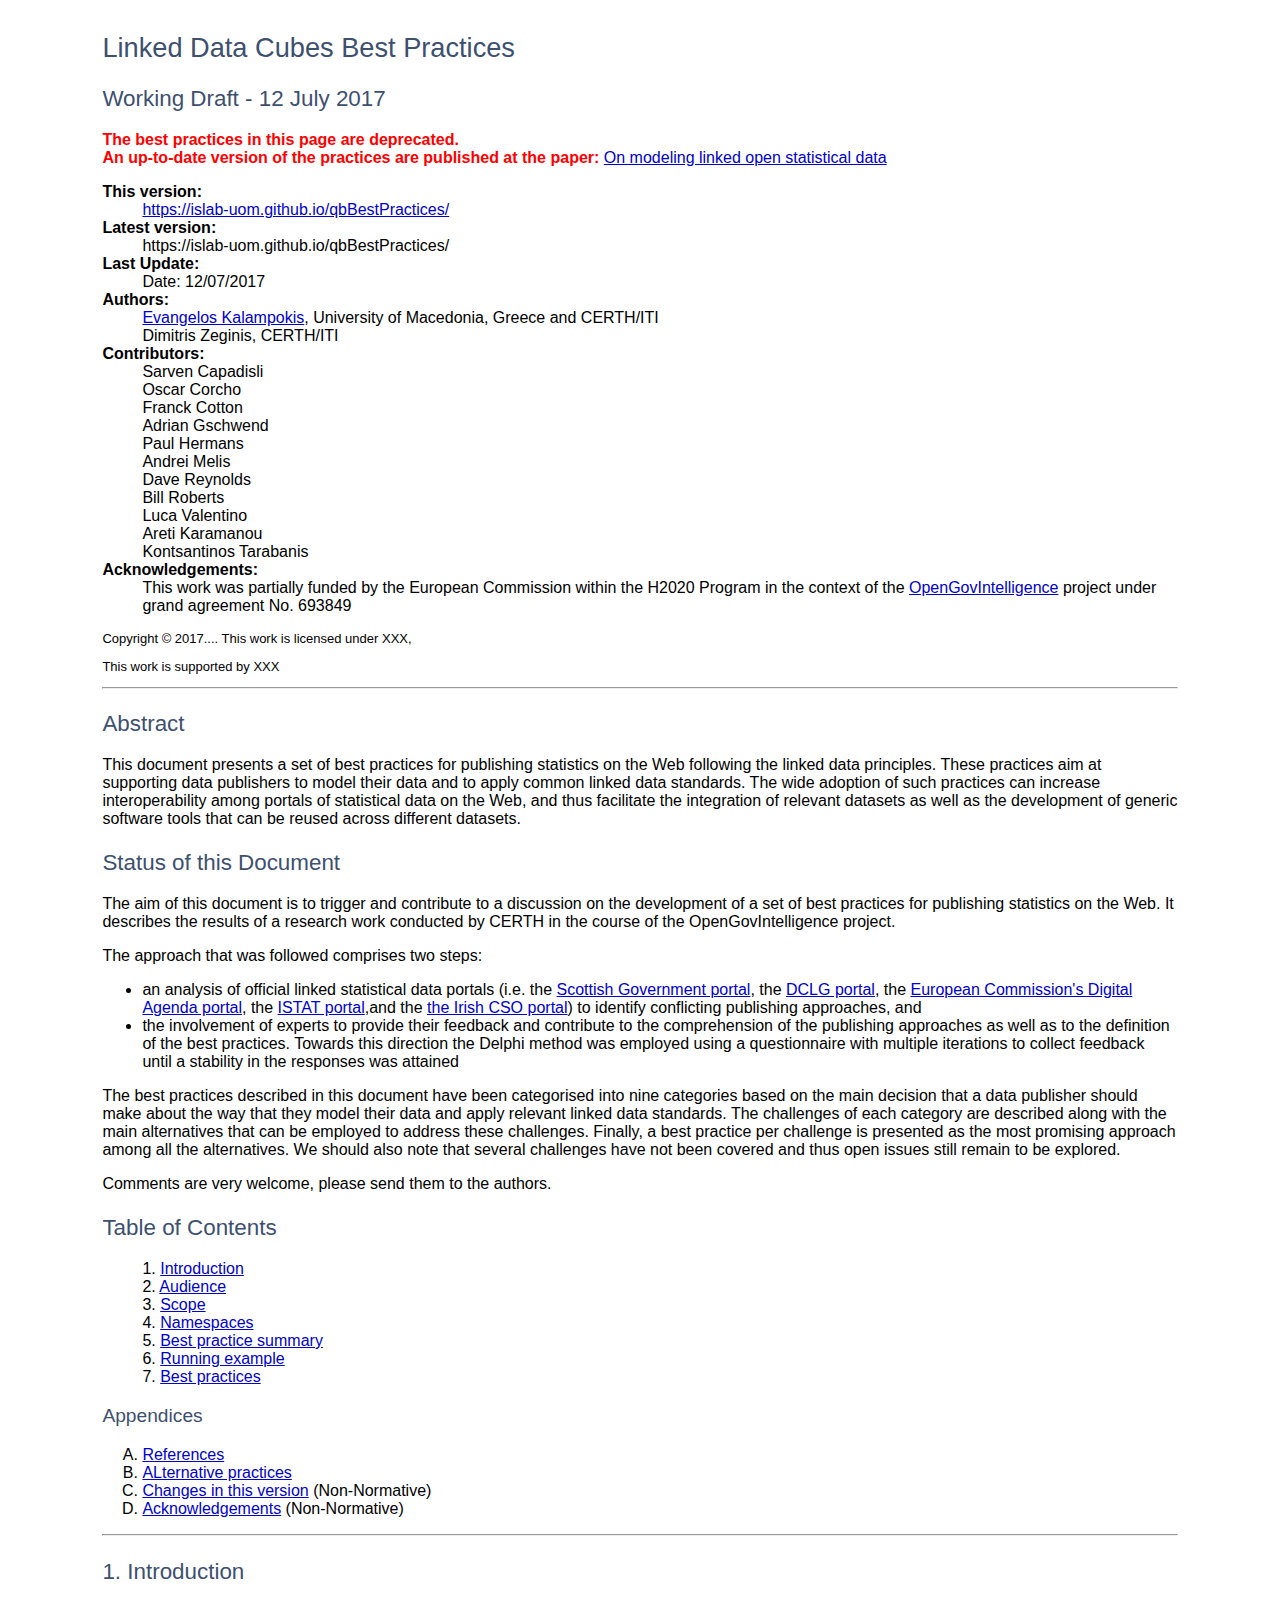
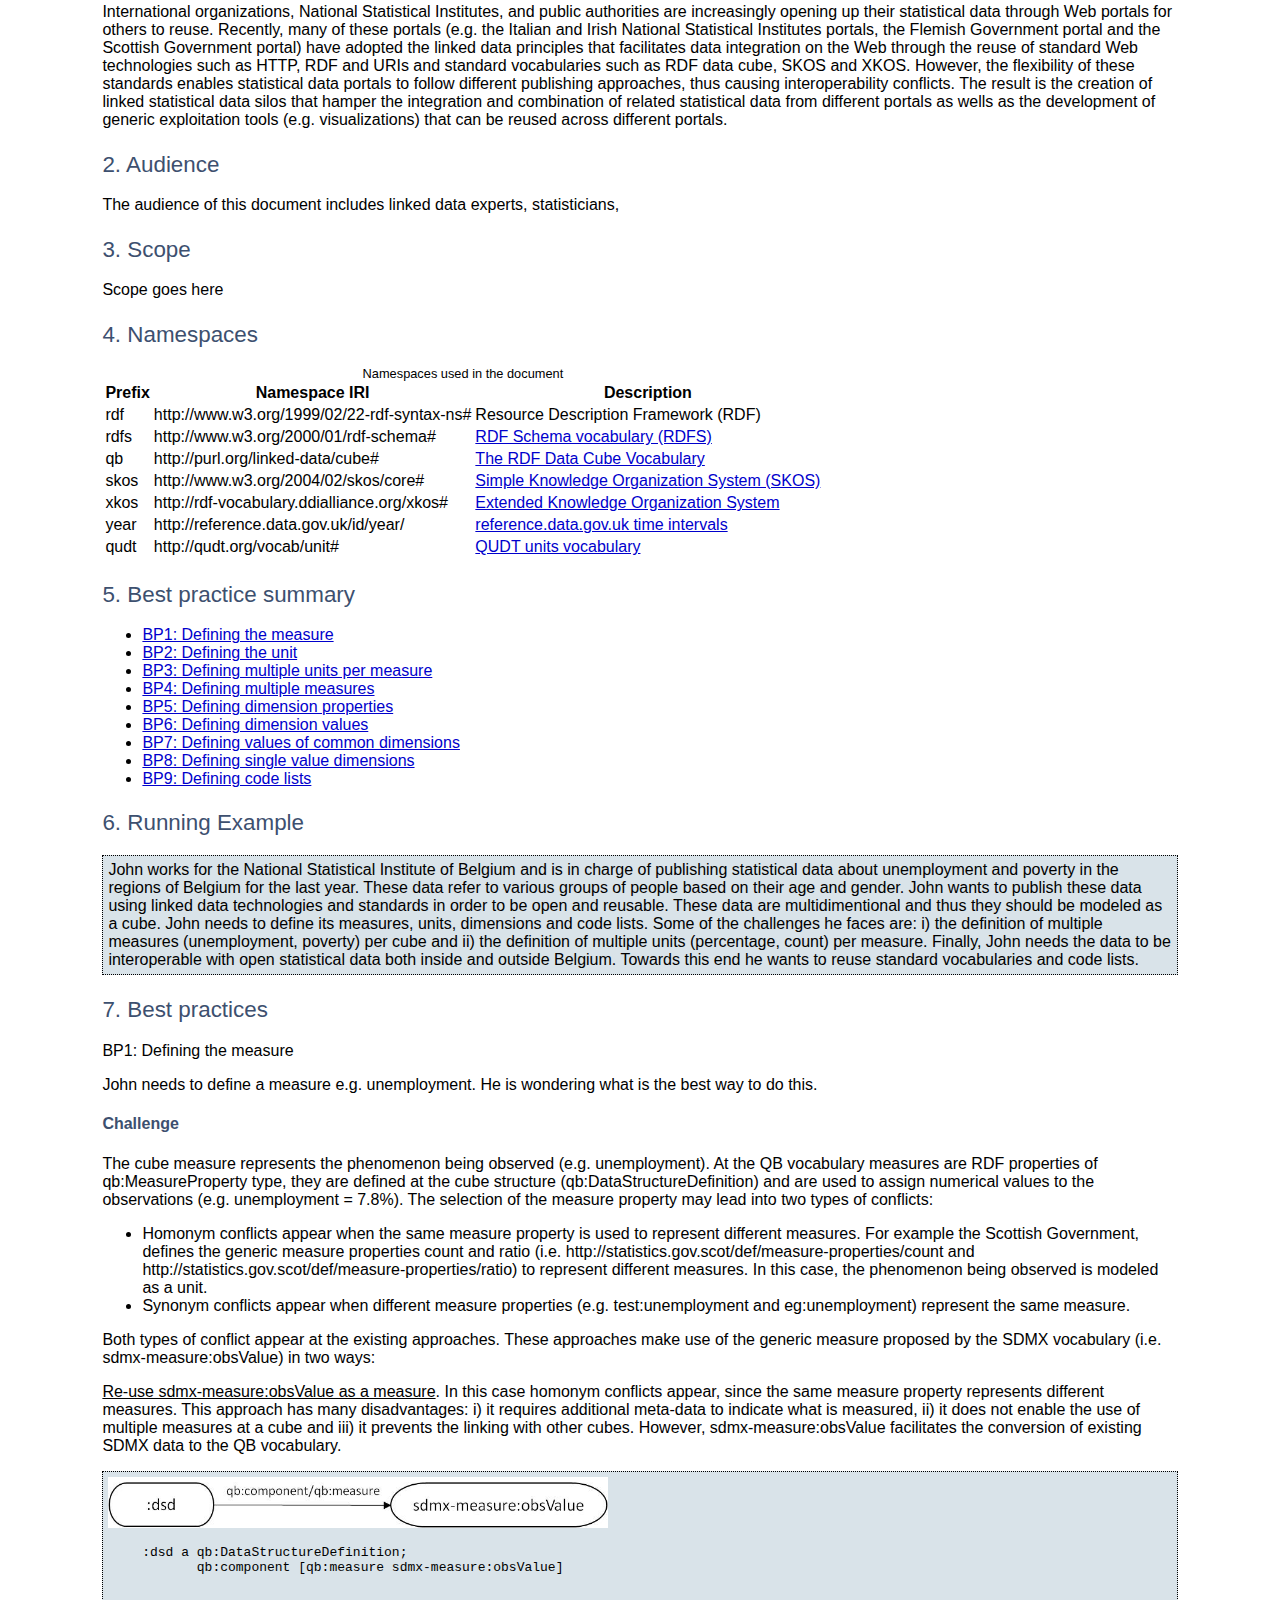
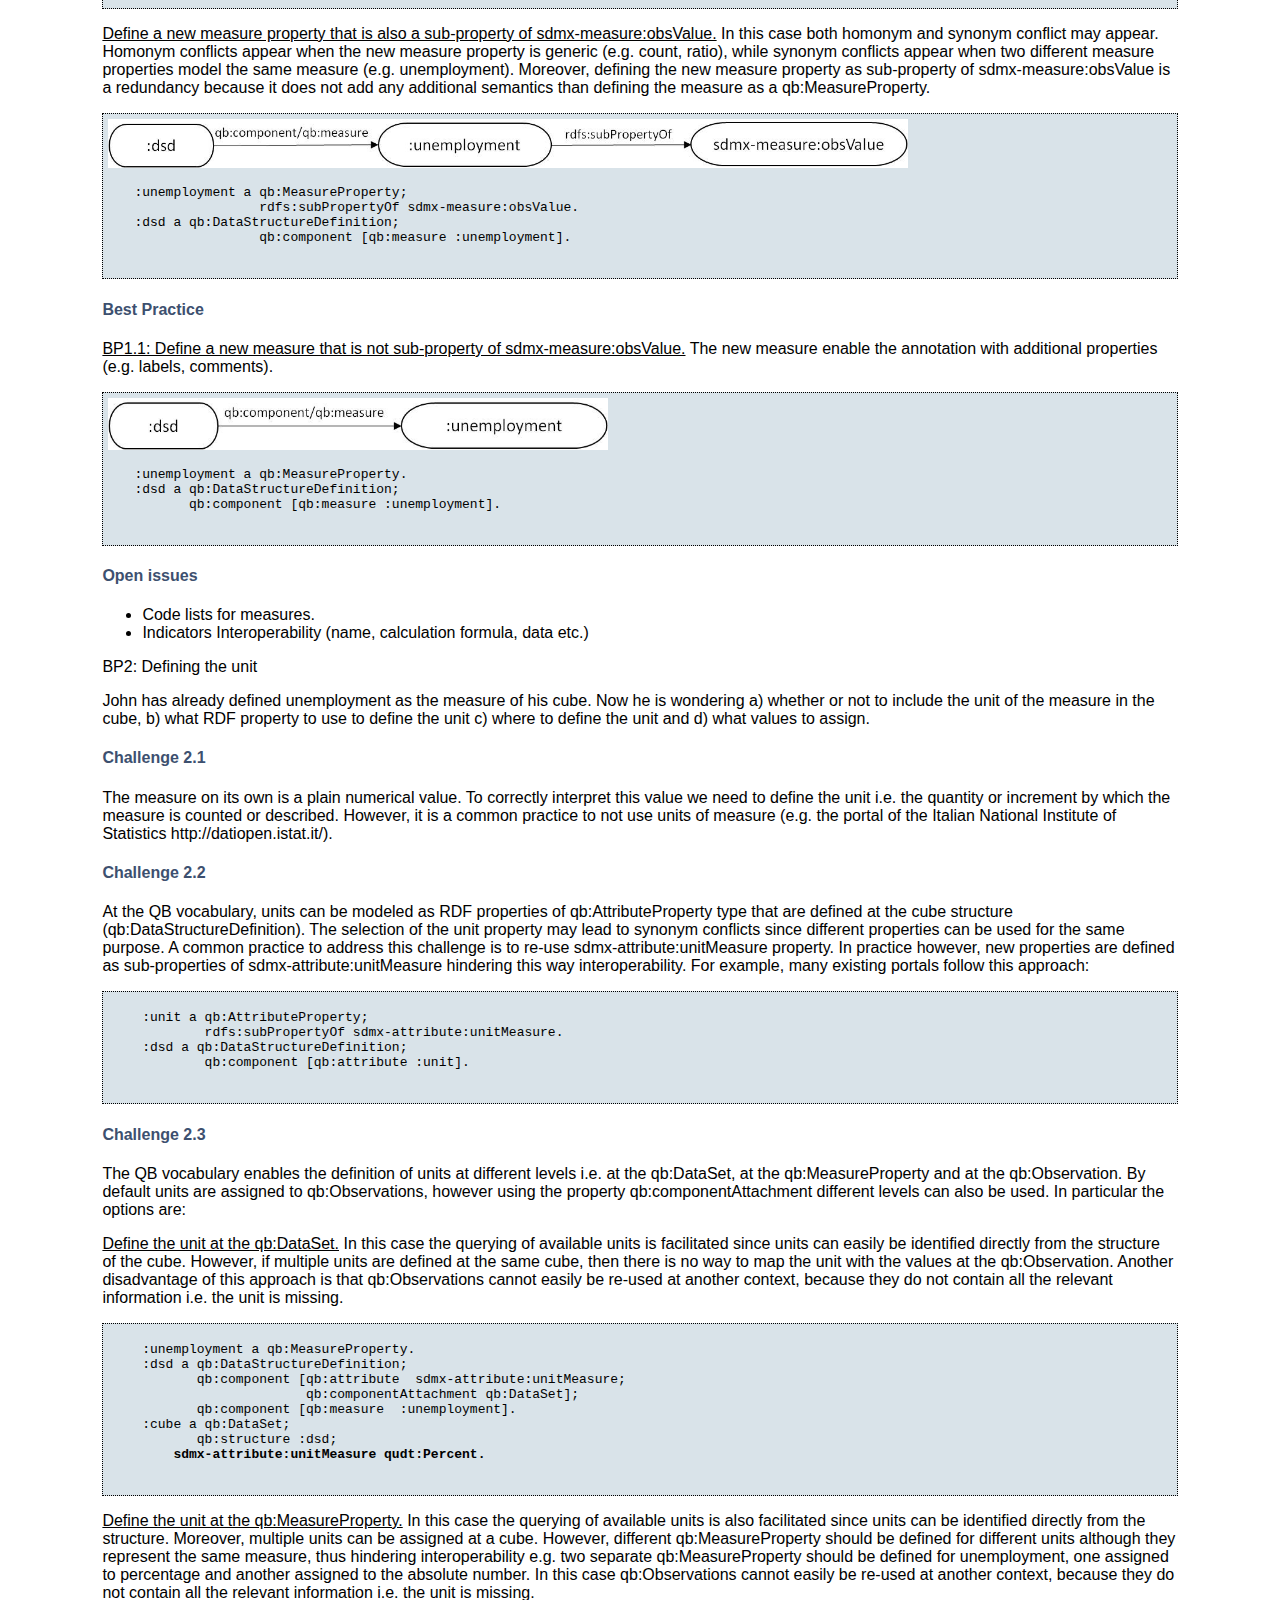
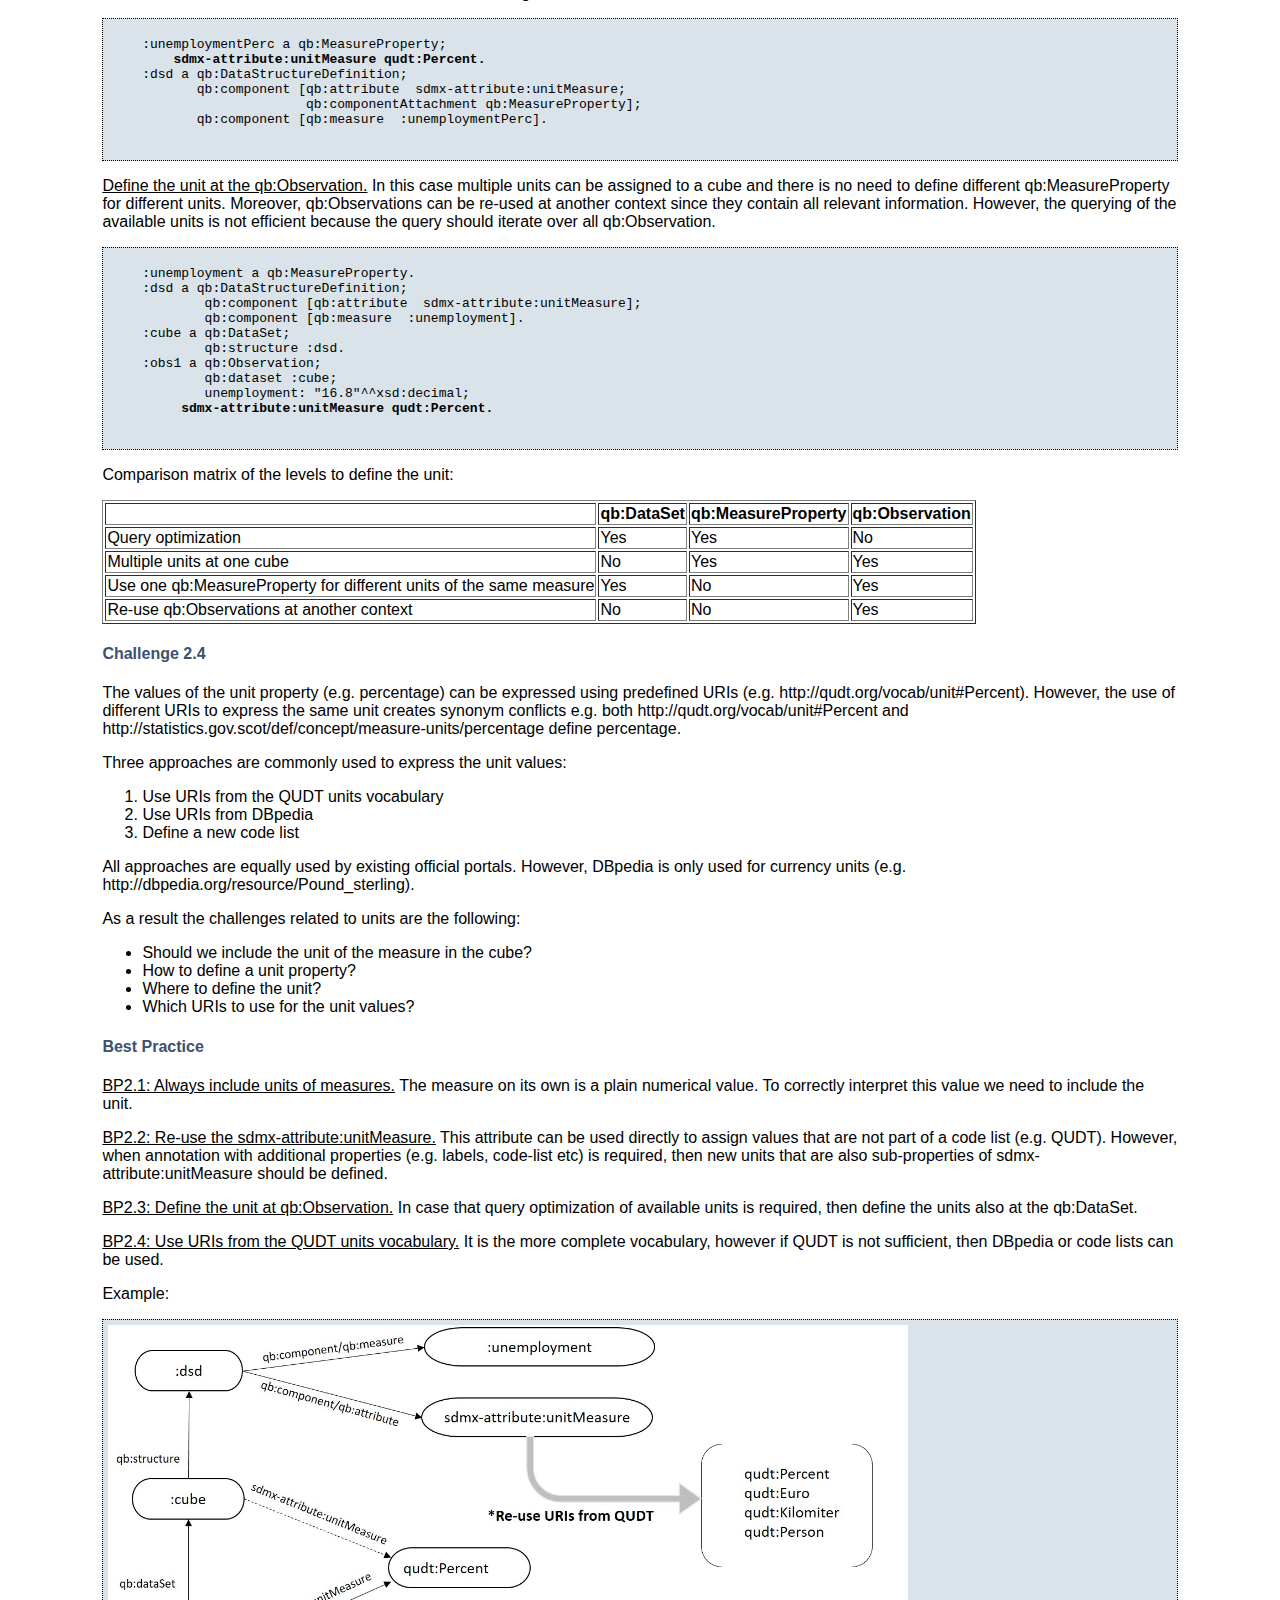
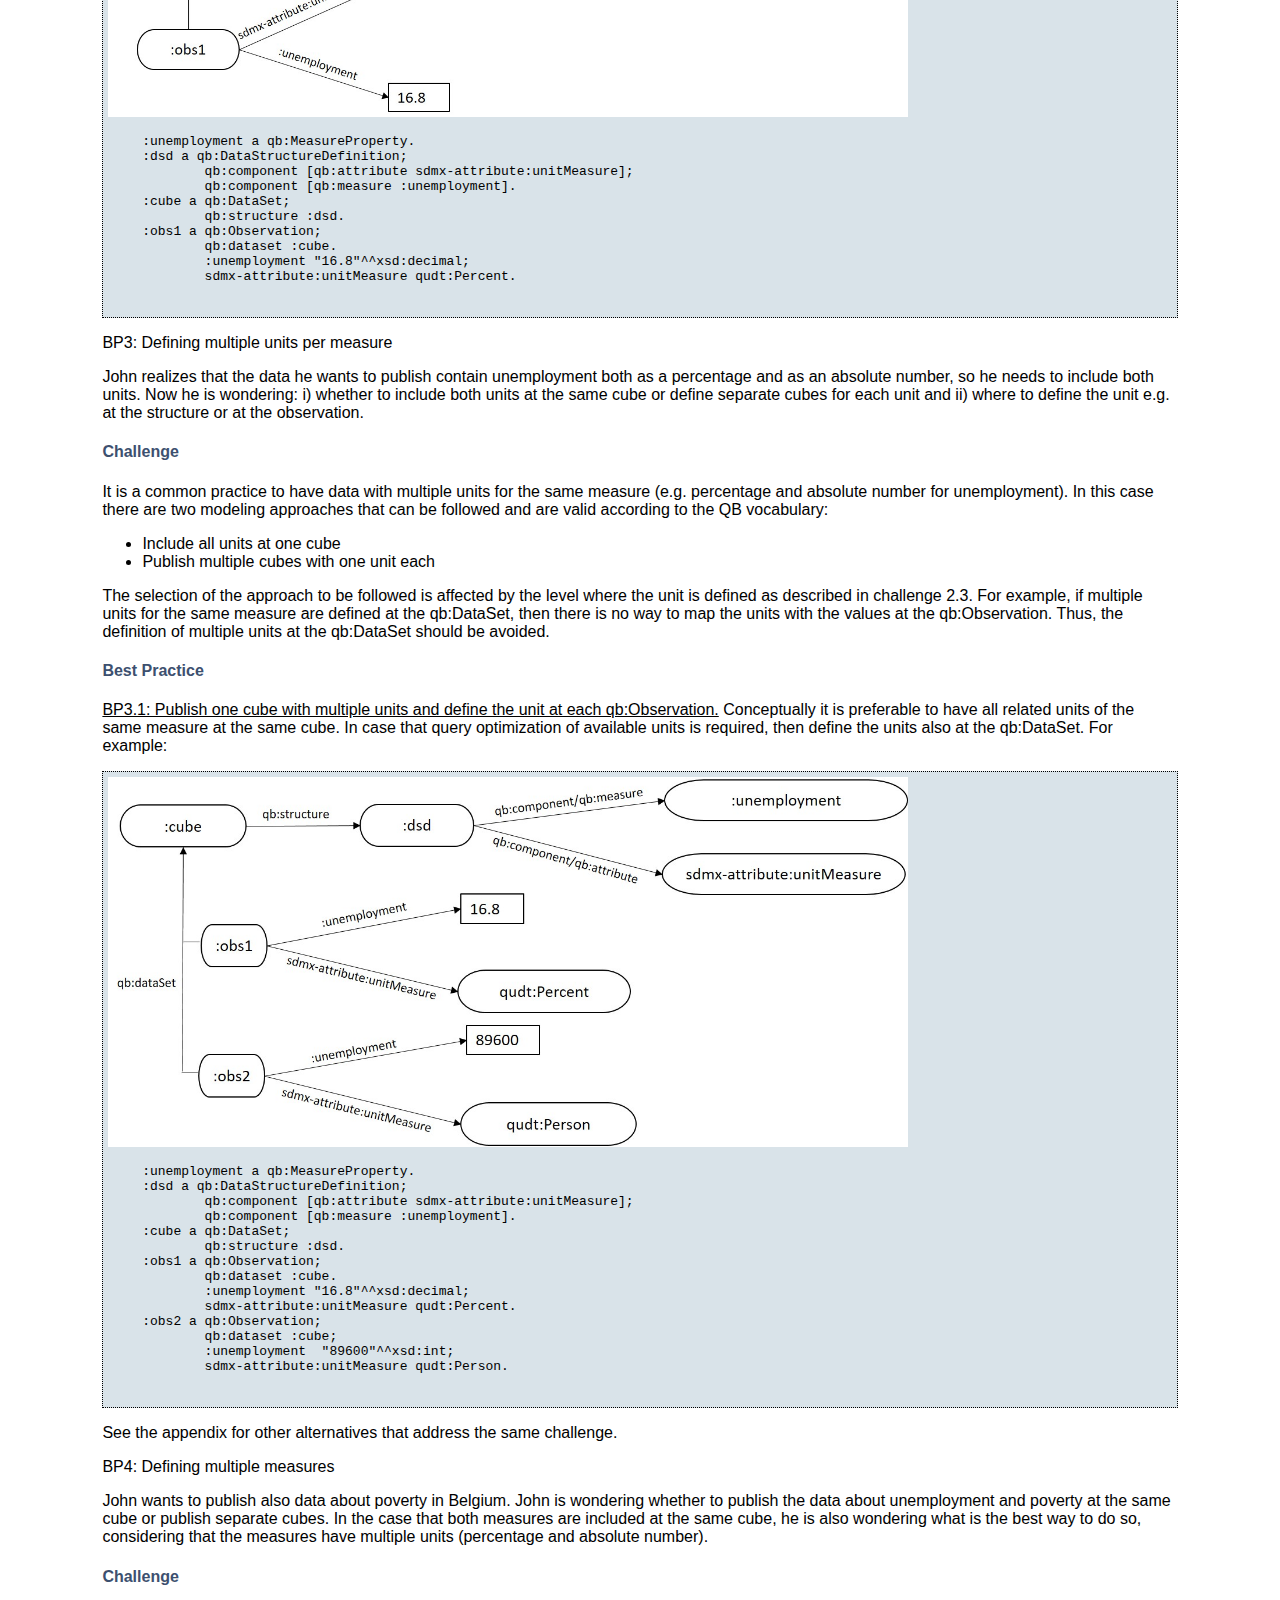
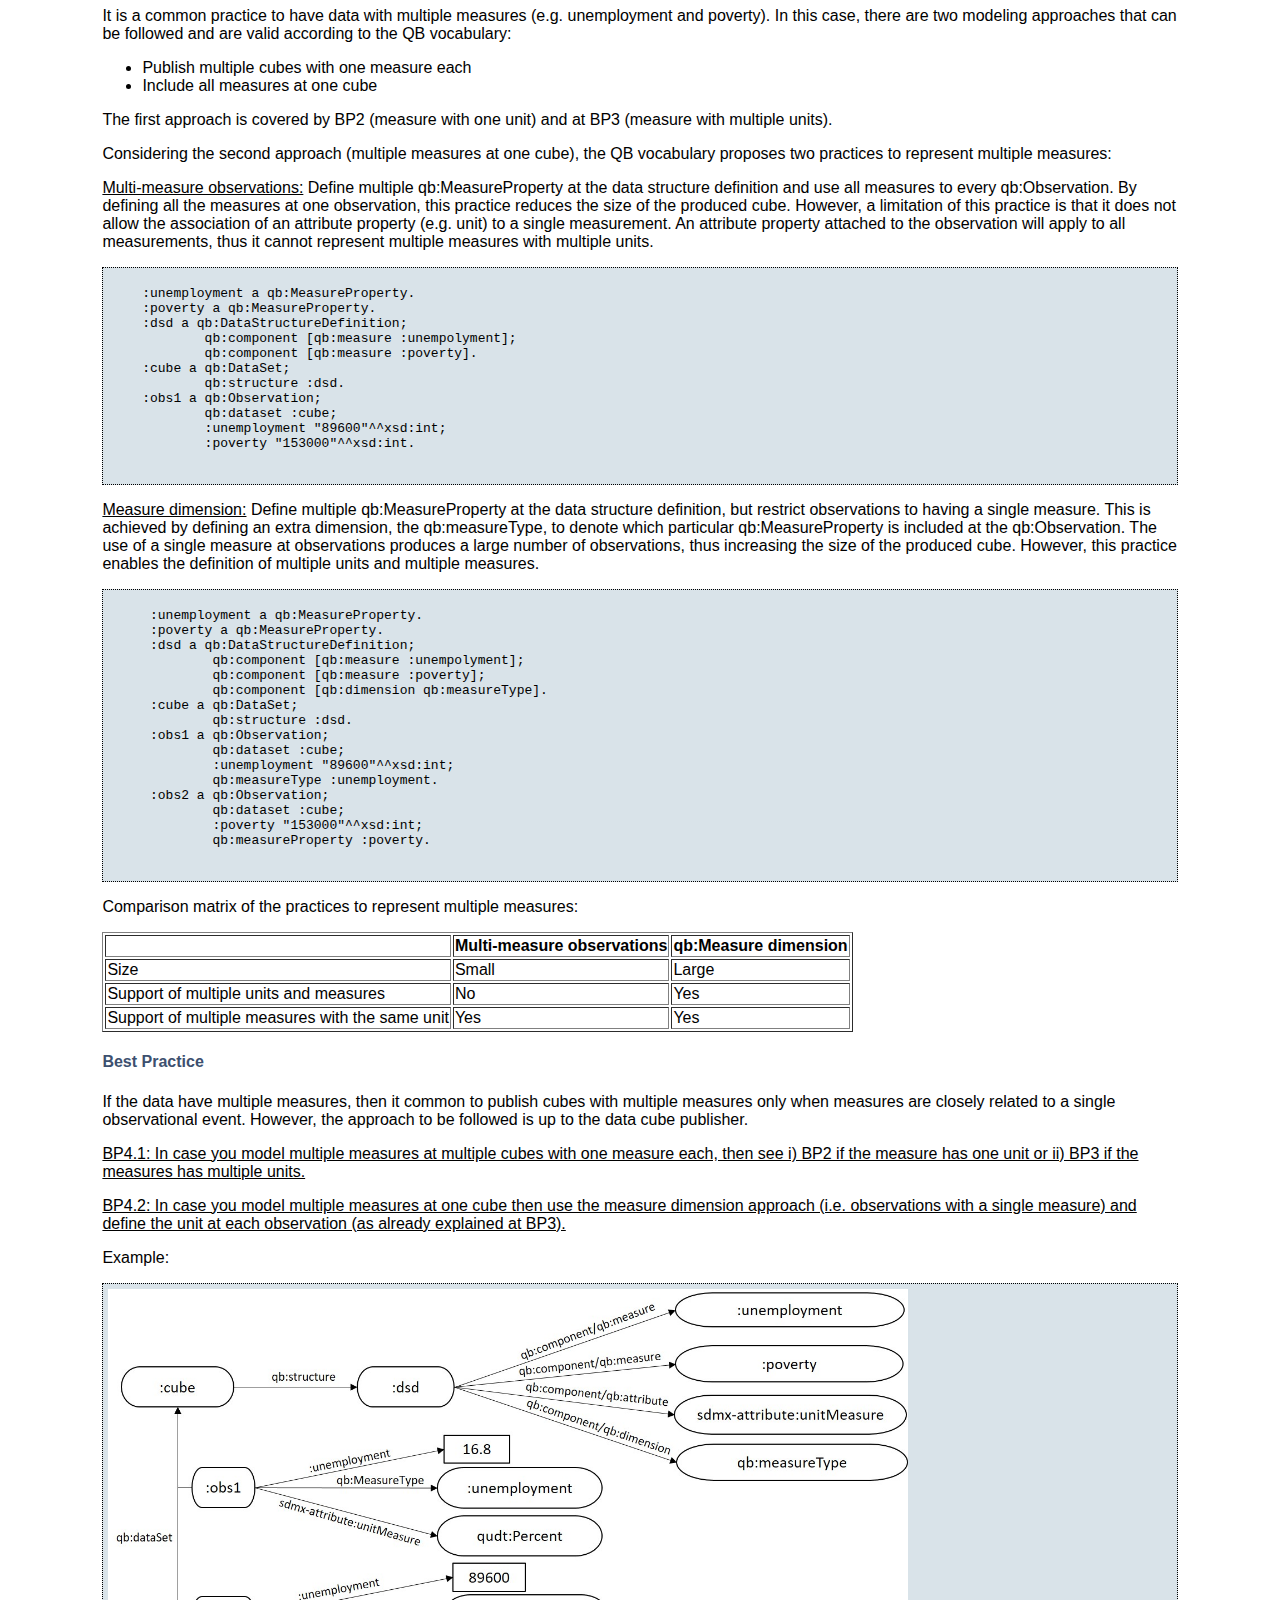
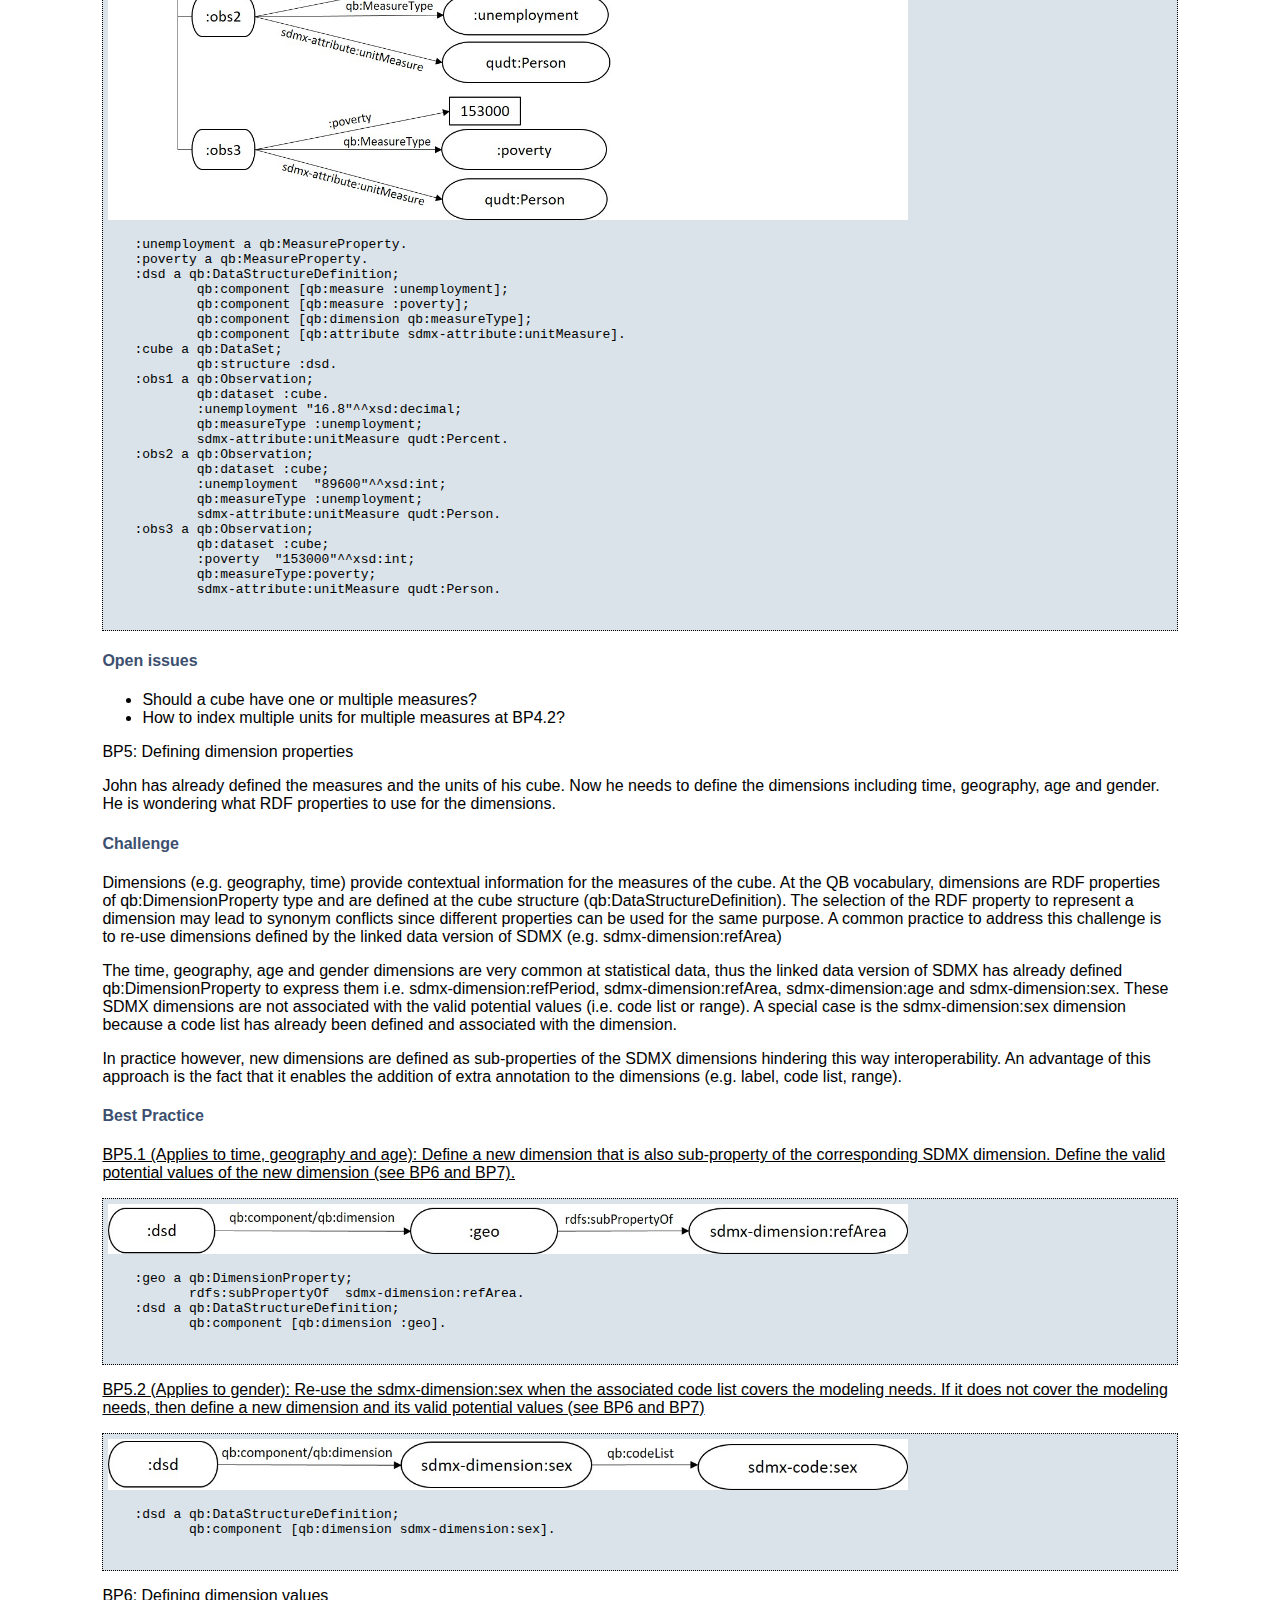
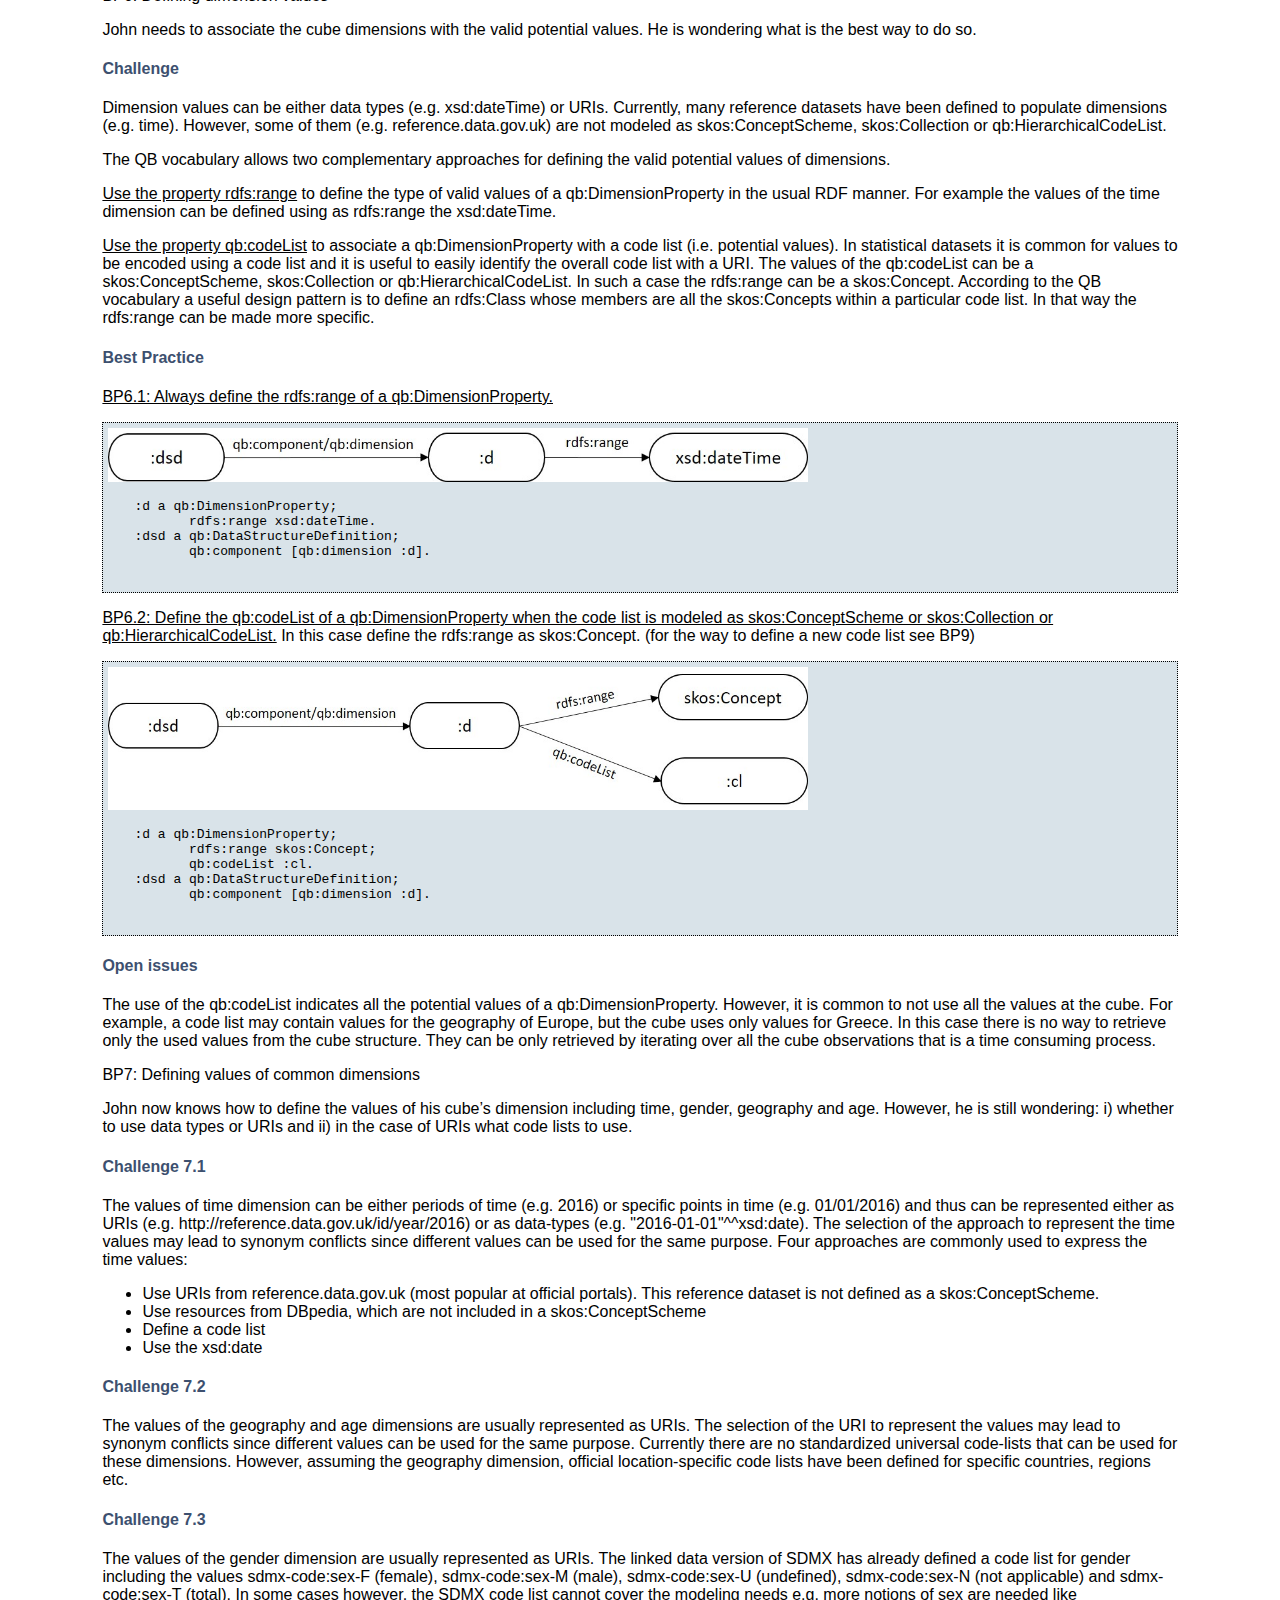
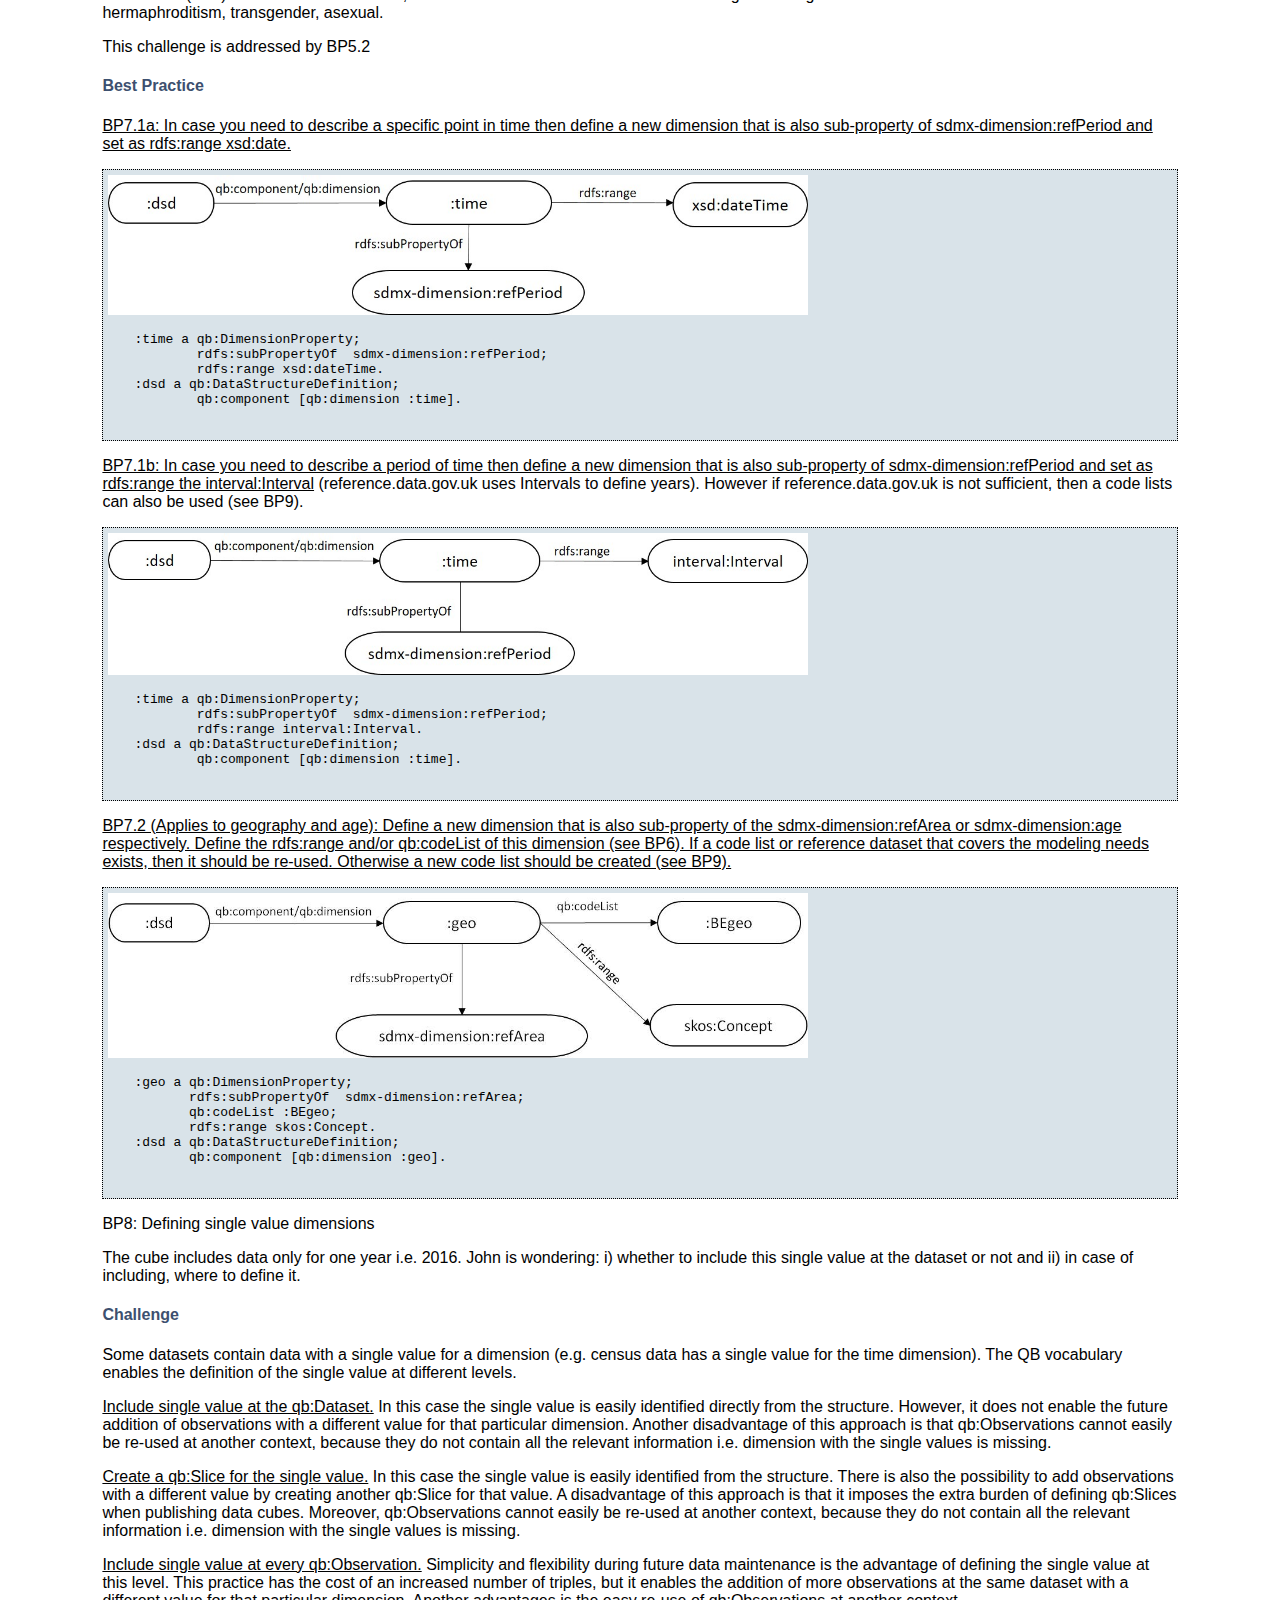
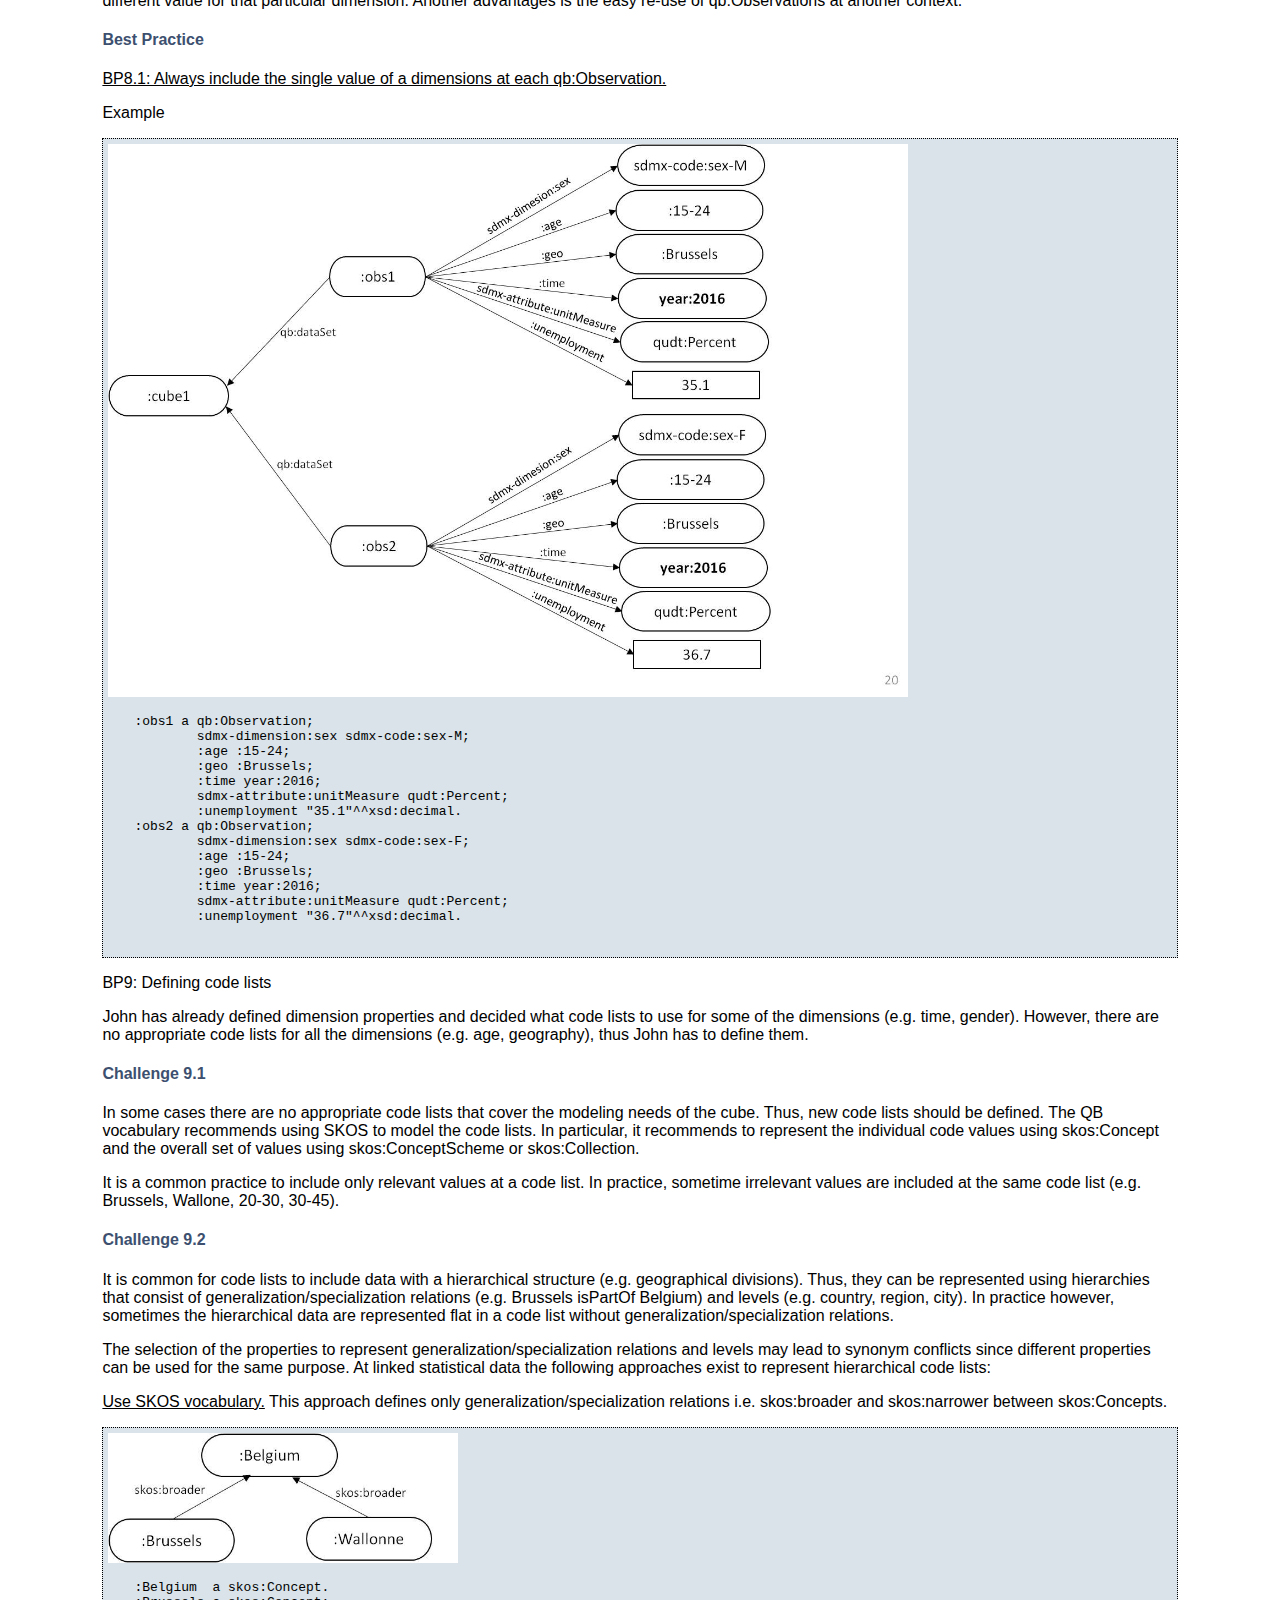
<file: index.html>
﻿<?xml version="1.0" encoding="UTF-8"?>
<!DOCTYPE html PUBLIC "-//W3C//DTD XHTML 1.1//EN"
      "http://www.w3.org/TR/xhtml11/DTD/xhtml11.dtd">
<html xmlns="http://www.w3.org/1999/xhtml" xml:lang="en">
<head>
  <title>Linked Data Cubes Best Practices</title>
  <link rel="stylesheet" type="text/css" href="./css/base.css" />
  <link rel="stylesheet" type="text/css" href="./css/ezweb.css" />
  
  <link rel="stylesheet" type="text/css" href="https://www.w3.org/TR/dwbp/localstyles.css" />
  <meta http-equiv="content-type" content="text/html; charset=UTF-8" />
</head>

<body>

<h1 id="title">Linked Data Cubes Best Practices</h1>



<h2 id="mymw-doctype">Working Draft - 12 July 2017</h2>

<font color="red">
<b>The best practices in this page are deprecated.
	<br>An up-to-date version of the practices are published at the paper:</b></font> 
	<a href="https://doi.org/10.1016/j.websem.2018.11.002">On modeling linked open statistical data</a>
	
<dl>
  <dt>This version:</dt>
    <dd><a
      href="https://islab-uom.github.io/qbBestPractices/">https://islab-uom.github.io/qbBestPractices/</a>
    </dd>
  <dt>Latest version:</dt>
    <dd><a
      https://islab-uom.github.io/qbBestPractices/">https://islab-uom.github.io/qbBestPractices/</a>
    </dd>
  <dt>Last Update:</dt>
    <dd>Date: 12/07/2017</dd>
  <dt>Authors:</dt>
    <dd><a target="_blank" href="http://kalampok.is">Evangelos Kalampokis</a>, University of Macedonia, Greece and CERTH/ITI</dd>
    <dd>Dimitris Zeginis, CERTH/ITI</dd>
	   
  <dt>Contributors:</dt>
    <dd>Sarven Capadisli</dd>
    <dd>Oscar Corcho</dd>
    <dd>Franck Cotton</dd>
    <dd>Adrian Gschwend</dd>
    <dd>Paul Hermans</dd>
    <dd>Andrei Melis</dd>
    <dd>Dave Reynolds</dd>
    <dd>Bill Roberts</dd>
    <dd>Luca Valentino</dd>
    <dd>Areti Karamanou</dd>
    <dd>Kontsantinos Tarabanis</dd>
  <dt>Acknowledgements:</dt>
    <dd>This work was partially funded by the European Commission within the H2020 Program in the context of the <a href="http://opengovintelligence.eu/">OpenGovIntelligence</a> project under grand agreement No. 693849 <a></dd>
</dl>

<p class="copyright">Copyright © 2017.... This work is licensed under XXX, </p>

<p class="copyright" style="clear:both">This work is supported by XXX</p>
<hr />

<h2 id="abstract">Abstract</h2>

<p>This document presents a set of best practices for publishing statistics on the Web following the linked data principles. These practices aim at supporting data publishers
to model their data and to apply common linked data standards. The wide adoption of such practices can increase interoperability among portals of statistical data 
on the Web, and thus facilitate the integration of relevant datasets as well as the development of generic software tools that can be reused across different datasets.
</p>

<h2 id="status">Status of this Document</h2>

<p>The aim of this document is to trigger and contribute to a discussion on the development of a set of best practices for publishing statistics on the Web. 
It describes the results of a research work conducted by CERTH in the course of the OpenGovIntelligence project.</p> 

<p>The approach that was followed comprises two steps:
<ul> 
	<li>an analysis of official linked statistical data portals (i.e. the <a target="_blank" href="http://statistics.gov.scot">Scottish Government portal</a>, the <a target="_blank" href="http://opendatacommunities.org">DCLG portal</a>, the <a target="_blank" href="http://digital-agenda-data.eu/data">European Commission's Digital Agenda portal</a>, the <a target="_blank" href="http://datiopen.istat.it">ISTAT portal</a>,and the <a target="_blank" href="http://data.cso.ie"> the Irish CSO portal</a>) to identify conflicting publishing approaches, and </li>
	<li>the involvement of experts to provide their feedback and contribute to the comprehension of the publishing approaches as well as to the definition of the best practices. Towards 
		this direction the Delphi method was employed using a questionnaire with multiple iterations to collect feedback until a stability in the responses was attained </li>
</ul>

The best practices described in this document have been categorised into nine categories based on the main decision that a data publisher should make about the way that they model their data and apply relevant linked data standards. 
The challenges of each category are described along with the main alternatives that can be employed to address these challenges. Finally, a best practice per challenge
is presented as the most promising approach among all the alternatives. We should also note that several challenges have not been covered and thus open issues still remain to be explored.

 </p>

<p>Comments are very welcome, please send them to the authors.</p>

<h2 id="contents">Table of Contents</h2>
<ol id="toc">
  <li><a href="#intro">Introduction</a> </li>
  <li><a href="#audience">Audience</a> </li>
  <li><a href="#scope">Scope</a> </li>
  <li><a href="#namespaces">Namespaces</a> </li>
  <li><a href="#bpsummary">Best practice summary</a> </li>
  <li><a href="#runningexample">Running example</a> </li>  
  <li><a href="#bestpractices">Best practices</a> </li>    
</ol>

<h3>Appendices</h3>
<ol id="appendix">
  <li><a href="#references">References</a></li>
  <li><a href="#alternatives">ALternative practices</a></li>
  <li><a href="#changes">Changes in this version</a> (Non-Normative)</li>
  <li><a href="#acknowledgments">Acknowledgements</a> (Non-Normative)</li>
</ol>
<hr />

<h2 id="intro">1. Introduction</h2>

<p>International organizations, National Statistical Institutes, and public authorities are increasingly opening up their statistical data through Web portals for others to reuse. 
Recently, many of these portals (e.g. the Italian and Irish National Statistical Institutes portals, the Flemish Government portal and the Scottish Government portal)  
have adopted the linked data principles that facilitates data integration on the Web through the reuse of standard Web technologies such as HTTP, RDF and URIs and standard vocabularies such as RDF data cube, SKOS and XKOS. 
However, the flexibility of these standards enables statistical data portals to follow different publishing approaches, thus causing interoperability conflicts. 
The result is the creation of linked statistical data silos that hamper the integration and combination of related statistical data from different portals as wells as the development of generic exploitation tools (e.g. visualizations) 
that can be reused across different portals. </p>


<h2 id="audience">2. Audience</h2>

<p> The audience of this document includes linked data experts, statisticians,  </p>

<h2 id="scope">3. Scope</h2>

<p> Scope goes here</p>

<h2 id="namespaces">4. Namespaces</h2>

<table id="uripatternstable">
      <caption>Namespaces used in the document</caption>
      <tbody>
        <tr>
          <th>Prefix</th>
          <th>Namespace IRI</th>
          <th>Description</th>
        </tr>
        <tr>
          <td>rdf</td>
          <td>http://www.w3.org/1999/02/22-rdf-syntax-ns#</td>
          <td>Resource Description Framework (RDF)</td>
        </tr>
        <tr>
          <td>rdfs</td>
          <td>http://www.w3.org/2000/01/rdf-schema#</td>
          <td><a href="#bib-RDF-SCHEMA">RDF Schema vocabulary (RDFS)</a></td>
        </tr>
		 <tr>
          <td>qb</td>
          <td>http://purl.org/linked-data/cube#</td>
          <td><a href="#bib-QB-VOC">The RDF Data Cube Vocabulary</a></td>
        </tr>
        <tr>
          <td>skos</td>
          <td>http://www.w3.org/2004/02/skos/core#</td>
          <td><a href="#bib-SKOS-PRIMER">Simple Knowledge Organization System (SKOS)</a></td>
    	</tr>
		<tr>
          <td>xkos</td>
          <td>http://rdf-vocabulary.ddialliance.org/xkos#</td>
          <td><a href="#bib-XKOS">Extended Knowledge Organization System</a></td>
        </tr>
		<tr>
          <td>year</td>
          <td>http://reference.data.gov.uk/id/year/</td>
          <td><a href="#bib-REFERENCE-DATAGOVUK">reference.data.gov.uk time intervals</a></td>
        </tr>
		<tr>
          <td>qudt</td>
          <td>http://qudt.org/vocab/unit#</td>
          <td><a href="#bib-QUDT-UNITS">QUDT units vocabulary</a></td>
        </tr>
      </tbody>
    </table>

<h2 id="bpsummary">5. Best practice summary</h2>	
	
	<ul>
      <li><a href="#definingTheMeasure">BP1: Defining the measure</a></li>
	  <li><a href="#definingTheUnit">BP2: Defining the unit</a></li>
	  <li><a href="#definingMultipleUnitsPerMeasure">BP3: Defining multiple units per measure</a></li>
	  <li><a href="#definingMultipleMeasures">BP4: Defining multiple measures</a></li>
	  <li><a href="#definingDimensionProperties">BP5: Defining dimension properties </a></li>
	  <li><a href="#definingDimensionValues">BP6: Defining dimension values</a></li>
	  <li><a href="#definingValuesOfCommonDimensions">BP7: Defining values of common dimensions</a></li>
	  <li><a href="#definingSingleValueDimensions">BP8: Defining single value dimensions</a></li>
	  <li><a href="#definingCodeLists">BP9: Defining code lists</a></li>
	</ul>
	
	
<h2 id="runningexample">6. Running Example</h2>

<div class="example">
John works for the National Statistical Institute of Belgium and is in charge of publishing
 statistical data about unemployment and poverty in the regions of Belgium for the last year.
 These data refer to various groups of people based on their age and gender. John wants to publish 
 these data using linked data technologies and standards in order to be open and reusable.
 These data are multidimentional and thus they should be modeled as a cube. John needs to define
 its measures, units, dimensions and code lists. Some of the challenges he faces are: i) 
 the definition of multiple measures (unemployment, poverty) per cube and ii) the definition 
 of multiple units (percentage, count) per measure. Finally, John needs the data to be interoperable
 with open statistical data both inside and outside Belgium. Towards this end he wants to reuse standard
 vocabularies and code lists.
</div>

	
<h2 id="bestpractices">7. Best practices</h2>

<!-- BP1 -->
<div class="practice">
	<p><span id="definingTheMeasure" class="practicelab">BP1: Defining the measure</span></p>
    <p class="practicedesc">John needs to define a measure e.g. unemployment. He is wondering what is the best way to do this.</p>

    <section class="axioms" typeof="bibo:Chapter" resource="#challenge-1" property="bibo:hasPart">
		<h4 class="subhead" id="ch-1" resource="#ch-1"><span property="xhv:role" resource="xhv:heading">Challenge</span></h4>
		<p>The cube measure represents the phenomenon being observed (e.g. unemployment). At the QB vocabulary measures are RDF properties
		of qb:MeasureProperty type, they are defined at the cube structure (qb:DataStructureDefinition) and are used to assign numerical values to the observations (e.g. unemployment = 7.8%). The selection of the measure property may lead into two
			types of conflicts:</p>
		<ul>
			<li>Homonym conflicts appear when the same measure property is used to represent different measures. 
				For example the Scottish Government, defines the generic measure properties count and ratio
				(i.e. http://statistics.gov.scot/def/measure-properties/count and 
				http://statistics.gov.scot/def/measure-properties/ratio) to represent different measures. In this case,
				the phenomenon being observed is modeled as a unit.</li>
			<li>Synonym conflicts appear when different measure properties (e.g. test:unemployment and eg:unemployment)
				represent the same measure. </li>
		</ul>
		Both types of conflict appear at the existing approaches. These approaches make use of the generic measure proposed by the
		SDMX vocabulary (i.e. sdmx-measure:obsValue) in two ways: 
		
		<p><u>Re-use sdmx-measure:obsValue as a measure</u>. In this case homonym conflicts appear,
		since the same measure property represents different measures. This approach has many disadvantages:
		i) it requires additional meta-data to indicate what is measured, ii) it does not enable the use of multiple
		measures at a cube and iii) it prevents the linking with other cubes. However, sdmx-measure:obsValue facilitates
		the conversion of existing SDMX data to the QB vocabulary.</p>
		<aside class="example">
			<img src="images/bp1_eg1.jpg" width=500>
			<pre>
 :dsd a qb:DataStructureDefinition;
        qb:component [qb:measure sdmx-measure:obsValue]
			</pre>			
		</aside>
		
		<p><u>Define a new measure property that is also a sub-property of sdmx-measure:obsValue.</u> In this case both
		homonym and synonym conflict may appear. Homonym conflicts appear when the new measure property is generic 
		(e.g. count, ratio), while synonym conflicts appear when two different measure properties model the same measure 
		(e.g. unemployment). Moreover, defining the new measure property as sub-property of sdmx-measure:obsValue is a redundancy
		because it does not add any additional semantics than defining the measure as a qb:MeasureProperty.</p>
		<aside class="example">
			<img src="images/bp1_eg2.jpg" width=800>
			<pre>
:unemployment a qb:MeasureProperty;	
                rdfs:subPropertyOf sdmx-measure:obsValue. 
:dsd a qb:DataStructureDefinition;
                qb:component [qb:measure :unemployment].
			</pre>			
		</aside>	
    </section>
	
	<section class="axioms" typeof="bibo:Chapter" resource="#bp-1" property="bibo:hasPart">
		<h4 class="subhead" id="bp-1" resource="#bp-1"><span property="xhv:role" resource="xhv:heading">Best Practice</span></h4>
		
		<p><u>BP1.1: Define a new measure that is not sub-property of sdmx-measure:obsValue.</u>
		The new measure enable the annotation with additional properties (e.g. labels, comments).</p>
		
		<aside class="example">
			<img src="images/bp1.1.jpg" width=500>
			<pre>
:unemployment a qb:MeasureProperty. 
:dsd a qb:DataStructureDefinition;
       qb:component [qb:measure :unemployment].
			</pre>			
		</aside>	
	</section>
	
	<section class="axioms" typeof="bibo:Chapter" resource="#open-1" property="bibo:hasPart">
		<h4 class="subhead" id="open-1" resource="#open-1"><span property="xhv:role" resource="xhv:heading">Open issues</span></h4>
		<ul>
			<li>Code lists for measures.</li>
			<li>Indicators Interoperability (name, calculation formula, data etc.)</li>
		</ul>
	</section>	
</div>
<!-- END BP1 -->



<!-- BP2 -->
<div class="practice">
	<p><span id="definingTheUnit" class="practicelab">BP2: Defining the unit</span></p>
    <p class="practicedesc">John has already defined unemployment as the measure of his cube. Now he is wondering a) whether or not to include the unit of the measure in the cube, 
      b) what RDF property to use to define the unit c) where to define the unit and d) what values to assign.</p>

    <section class="axioms" typeof="bibo:Chapter" resource="#challenge-2.1" property="bibo:hasPart">
		<h4 class="subhead" id="ch-2.1" resource="#ch-2.1"><span property="xhv:role" resource="xhv:heading">Challenge 2.1</span></h4>
    <p>The measure on its own is a plain numerical value. To correctly interpret this value we need to define the unit i.e. the quantity or increment by which the measure is counted or described. However, it is a common practice to not use units of measure (e.g. the portal of the Italian National Institute of Statistics http://datiopen.istat.it/). </p>
    </section>
    <section class="axioms" typeof="bibo:Chapter" resource="#challenge-2.2" property="bibo:hasPart">
		<h4 class="subhead" id="ch-2.2" resource="#ch-2.2"><span property="xhv:role" resource="xhv:heading">Challenge 2.2</span></h4>
    <p>At the QB vocabulary, units can be modeled as RDF properties of qb:AttributeProperty type that are defined at the cube structure (qb:DataStructureDefinition). The selection of the unit property may lead to synonym conflicts since different properties can be used for the same purpose. A common practice to address this challenge is to re-use sdmx-attribute:unitMeasure property. In practice however, new properties are defined as sub-properties of sdmx-attribute:unitMeasure hindering this way interoperability. For example, many existing portals follow this approach: </p>
		<aside class="example">
			<pre>
 :unit a qb:AttributeProperty;
         rdfs:subPropertyOf sdmx-attribute:unitMeasure.
 :dsd a qb:DataStructureDefinition;
         qb:component [qb:attribute :unit].     
			</pre>			
		</aside>		
    </section>
    <section class="axioms" typeof="bibo:Chapter" resource="#challenge-2.3" property="bibo:hasPart">
		<h4 class="subhead" id="ch-2.3" resource="#ch-2.3"><span property="xhv:role" resource="xhv:heading">Challenge 2.3</span></h4>
    <p>The QB vocabulary enables the definition of units at different levels i.e. at the qb:DataSet, at the qb:MeasureProperty and at the qb:Observation. By default units are assigned to qb:Observations, however using the property qb:componentAttachment different levels can also be used. In particular the options are:</p>
    <p><u>Define the unit at the qb:DataSet.</u> In this case the querying of available units is facilitated since units can easily be identified directly from the structure of the cube. However, if multiple units are defined at the same cube, then there is no way to map the unit with the values at the qb:Observation. Another disadvantage of this approach is that qb:Observations cannot easily be re-used at another context, because they do not contain all the relevant information i.e. the unit is missing.</p>
		<aside class="example">
			<pre>
 :unemployment a qb:MeasureProperty.
 :dsd a qb:DataStructureDefinition;
        qb:component [qb:attribute  sdmx-attribute:unitMeasure;
                      qb:componentAttachment qb:DataSet];
        qb:component [qb:measure  :unemployment].
 :cube a qb:DataSet;
        qb:structure :dsd;
     <b>sdmx-attribute:unitMeasure qudt:Percent.</b> 
			</pre>			
		</aside>
    <p><u>Define the unit at the qb:MeasureProperty.</u> In this case the querying of available units is also facilitated since units can be identified directly from the structure. Moreover, multiple units can be assigned at a cube. However, different qb:MeasureProperty should be defined for different units although they represent the same measure, thus hindering interoperability e.g. two separate qb:MeasureProperty should be defined for unemployment, one assigned to percentage and another assigned to the absolute number. In this case qb:Observations cannot easily be re-used at another context, because they do not contain all the relevant information i.e. the unit is missing.</p>
    <aside class="example">
			<pre>
 :unemploymentPerc a qb:MeasureProperty;
     <b>sdmx-attribute:unitMeasure qudt:Percent.</b>
 :dsd a qb:DataStructureDefinition;
        qb:component [qb:attribute  sdmx-attribute:unitMeasure;
                      qb:componentAttachment qb:MeasureProperty];
        qb:component [qb:measure  :unemploymentPerc].
			</pre>			
		</aside>
    <p><u>Define the unit at the qb:Observation.</u> In this case multiple units can be assigned to a cube and there is no need to define different qb:MeasureProperty for different units. Moreover, qb:Observations can be re-used at another context since they contain all relevant information. However, the querying of the available units is not efficient because the query should iterate over all qb:Observation.</p>
    <aside class="example">
			<pre>
 :unemployment a qb:MeasureProperty.
 :dsd a qb:DataStructureDefinition;
         qb:component [qb:attribute  sdmx-attribute:unitMeasure];
         qb:component [qb:measure  :unemployment].
 :cube a qb:DataSet;
         qb:structure :dsd.
 :obs1 a qb:Observation;
         qb:dataset :cube;
         unemployment: "16.8"^^xsd:decimal;
      <b>sdmx-attribute:unitMeasure qudt:Percent.</b>
			</pre>			
		</aside>
    <p>Comparison matrix of the levels to define the unit:</p>
    <table border="1">
  <tr>
    <th></th>
    <th><b>qb:DataSet</b></th> 
    <th><b>qb:MeasureProperty</b></th>
    <th><b>qb:Observation</b></th>
  </tr>
  <tr>
    <td>Query optimization</td>
    <td>Yes</td>
    <td>Yes</td>
    <td>No</td>
  </tr>
  <tr>
    <td>Multiple units at one cube</td>
    <td>No</td>
    <td>Yes</td>
    <td>Yes</td>
  </tr>
  <tr>
    <td>Use one qb:MeasureProperty for different units of the same measure</td>
    <td>Yes</td>
    <td>No</td>
    <td>Yes</td>
  </tr>
  <td>Re-use qb:Observations at another context</td>
    <td>No</td>
    <td>No</td>
    <td>Yes</td>
  </tr>
</table>
    </section>
    <section class="axioms" typeof="bibo:Chapter" resource="#challenge-2.4" property="bibo:hasPart">
		<h4 class="subhead" id="ch-2.4" resource="#ch-2.4"><span property="xhv:role" resource="xhv:heading">Challenge 2.4</span></h4>
    <p>The values of the unit property (e.g. percentage) can be expressed using predefined URIs (e.g. http://qudt.org/vocab/unit#Percent). However, the use of different URIs to express the same unit creates synonym conflicts e.g. both http://qudt.org/vocab/unit#Percent and http://statistics.gov.scot/def/concept/measure-units/percentage define percentage.  </p>
    <p>Three approaches are commonly used to express the unit values:</p>
    <ol>
      <li>Use URIs from the QUDT units vocabulary</li>
      <li>Use URIs from DBpedia</li>
      <li>Define a new code list</li>
    </ol>
    <p>All approaches are equally used by existing official portals. However, DBpedia is only used for currency units (e.g. http://dbpedia.org/resource/Pound_sterling).</p>
    <p>As a result the challenges related to units are the following:</p>
    <ul>
      <li>Should we include the unit of the measure in the cube?</li>
      <li>How to define a unit property?</li>
      <li>Where to define the unit?</li>
      <li>Which URIs to use for the unit values?</li>
    </ul>
    </section>

	<section class="axioms" typeof="bibo:Chapter" resource="#bp-2" property="bibo:hasPart">
		<h4 class="subhead" id="bp-2" resource="#bp-2"><span property="xhv:role" resource="xhv:heading">Best Practice</span></h4>
    <p><u>BP2.1: Always include units of measures.</u> The measure on its own is a plain numerical value. To correctly interpret this value we need to include the unit.</p>
    <p><u>BP2.2: Re-use the sdmx-attribute:unitMeasure.</u> This attribute can be used directly to assign values that are not part of a code list (e.g. QUDT). However, when annotation with additional properties (e.g. labels, code-list etc) is required, then new units that are also sub-properties of sdmx-attribute:unitMeasure should be defined.</p>
    <p><u>BP2.3: Define the unit at qb:Observation.</u> In case that query optimization of available units is required, then define the units also at the qb:DataSet.</p>
    <p><u>BP2.4: Use URIs from the QUDT units vocabulary.</u> It is the more complete vocabulary, however if QUDT is not sufficient, then DBpedia or code lists can be used.</p>
    <p>Example:</p>
    <aside class="example">
			<img src="images/bp2.jpg" width=800>
			<pre>
 :unemployment a qb:MeasureProperty. 
 :dsd a qb:DataStructureDefinition;
         qb:component [qb:attribute sdmx-attribute:unitMeasure];
         qb:component [qb:measure :unemployment].
 :cube a qb:DataSet;
         qb:structure :dsd.
 :obs1 a qb:Observation;
         qb:dataset :cube.
         :unemployment "16.8"^^xsd:decimal;
         sdmx-attribute:unitMeasure qudt:Percent.
			</pre>			
		</aside>	
	</section>
	</section>
</div>
<!-- END BP2 -->

<!-- BP3 -->
<div class="practice">
	<p><span id="definingMultipleUnitsPerMeasure" class="practicelab">BP3: Defining multiple units per measure</span></p>
    <p class="practicedesc">John realizes that the data he wants to publish contain unemployment both as a percentage and as an absolute number, so he needs to include both units. Now he is wondering: i) whether to include both units at the same cube or define separate cubes for each unit and ii) where to define the unit e.g. at the structure or at the observation.</p>

    <section class="axioms" typeof="bibo:Chapter" resource="#challenge-3" property="bibo:hasPart">
		<h4 class="subhead" id="ch-3" resource="#ch-3"><span property="xhv:role" resource="xhv:heading">Challenge</span></h4>
    <p>It is a common practice to have data with multiple units for the same measure (e.g. percentage and absolute number for unemployment). In this case there are two modeling approaches that can be followed and are valid according to the QB vocabulary:</p>
      <ul>
        <li>Include all units at one cube</li>
        <li>Publish multiple cubes with one unit each</li>
      </ul></p>
     <p>The selection of the approach to be followed is affected by the level where the unit is defined as described in challenge 2.3. For example, if multiple units for the same measure are defined at the qb:DataSet, then there is no way to map the units with the values at the qb:Observation. Thus, the definition of multiple units at the qb:DataSet should be avoided.</p>
    </section>
	
	<section class="axioms" typeof="bibo:Chapter" resource="#bp-3" property="bibo:hasPart">
		<h4 class="subhead" id="bp-3" resource="#bp-3"><span property="xhv:role" resource="xhv:heading">Best Practice</span></h4>
    <p><u>BP3.1: Publish one cube with multiple units and define the unit at each qb:Observation.</u> Conceptually it is preferable to have all related units of the same measure at the same cube. In case that query optimization of available units is required, then define the units also at the qb:DataSet. For example:</p>
  <aside class="example">
			<img src="images/bp3.jpg" width=800>
			<pre>
 :unemployment a qb:MeasureProperty. 
 :dsd a qb:DataStructureDefinition;
         qb:component [qb:attribute sdmx-attribute:unitMeasure];
         qb:component [qb:measure :unemployment].
 :cube a qb:DataSet;
         qb:structure :dsd.
 :obs1 a qb:Observation;
         qb:dataset :cube.
         :unemployment "16.8"^^xsd:decimal;
         sdmx-attribute:unitMeasure qudt:Percent.
 :obs2 a qb:Observation;
         qb:dataset :cube;
         :unemployment  "89600"^^xsd:int;                                                       
         sdmx-attribute:unitMeasure qudt:Person.
			</pre>			
		</aside>
    <p>See the appendix for other alternatives that address the same challenge.</p>  
	</section>
</div>
<!-- END BP3 -->

<!-- BP4 -->
<div class="practice">
	<p><span id="definingMultipleMeasures" class="practicelab">BP4: Defining multiple measures</span></p>
    <p class="practicedesc">John wants to publish also data about poverty in Belgium. John is wondering whether to publish the data about unemployment and poverty at the same cube or publish separate cubes. In the case that both measures are included at the same cube, he is also wondering what is the best way to do so, considering that the measures have multiple units (percentage and absolute number).</p>

    <section class="axioms" typeof="bibo:Chapter" resource="#challenge-4" property="bibo:hasPart">
		<h4 class="subhead" id="ch-4" resource="#ch-4"><span property="xhv:role" resource="xhv:heading">Challenge</span></h4>
    <p>It is a common practice to have data with multiple measures (e.g. unemployment and poverty). In this case, there are two modeling approaches that can be followed and are valid according to the QB vocabulary:
      <ul>
        <li>Publish multiple cubes with one measure each </li>
        <li>Include all measures at one cube </li>
      </ul></p>
     <p>The first approach is covered by BP2 (measure with one unit) and at BP3 (measure with multiple units).</p>
     <p>Considering the second approach (multiple measures at one cube), the QB vocabulary proposes two practices to represent multiple measures: </p>
     <p><u>Multi-measure observations:</u> Define multiple qb:MeasureProperty at the data structure definition and use all measures to every qb:Observation. By defining all the measures at one observation, this practice reduces the size of the produced cube. However, a limitation of this practice is that it does not allow the association of an attribute property (e.g. unit) to a single measurement. An attribute property attached to the observation will apply to all measurements, thus it cannot represent multiple measures with multiple units.</p> 
     <aside class="example">
			<pre>
 :unemployment a qb:MeasureProperty. 
 :poverty a qb:MeasureProperty. 
 :dsd a qb:DataStructureDefinition;
         qb:component [qb:measure :unempolyment];
         qb:component [qb:measure :poverty].
 :cube a qb:DataSet;
         qb:structure :dsd.
 :obs1 a qb:Observation;
         qb:dataset :cube;
         :unemployment "89600"^^xsd:int;
         :poverty "153000"^^xsd:int. 
			</pre>			
		</aside>
    <p><u>Measure dimension:</u> Define multiple qb:MeasureProperty at the data structure definition, but restrict observations to having a single measure. This is achieved by defining an extra dimension, the qb:measureType, to denote which particular qb:MeasureProperty is included at the qb:Observation. The use of a single measure at observations produces a large number of observations, thus increasing the size of the produced cube. However, this practice enables the definition of multiple units and multiple measures.</p>
    <aside class="example">
			<pre>
  :unemployment a qb:MeasureProperty. 
  :poverty a qb:MeasureProperty. 
  :dsd a qb:DataStructureDefinition;
          qb:component [qb:measure :unempolyment];
          qb:component [qb:measure :poverty];
          qb:component [qb:dimension qb:measureType].
  :cube a qb:DataSet;
          qb:structure :dsd.
  :obs1 a qb:Observation;
          qb:dataset :cube;
          :unemployment "89600"^^xsd:int;
          qb:measureType :unemployment. 
  :obs2 a qb:Observation;
          qb:dataset :cube;
          :poverty "153000"^^xsd:int;
          qb:measureProperty :poverty.
			</pre>			
		</aside>
    <p>Comparison matrix of the practices to represent multiple measures:</p>
    <table border="1">
  <tr>
    <th></th>
    <th><b>Multi-measure observations</b></th> 
    <th><b>qb:Measure dimension</b></th>
  </tr>
  <tr>
    <td>Size</td>
    <td>Small</td>
    <td>Large</td>
  </tr>
  <tr>
    <td>Support of multiple units and  measures</td>
    <td>No</td>
    <td>Yes</td>
  </tr>
  <tr>
    <td>Support of multiple measures with the same unit</td>
    <td>Yes</td>
    <td>Yes</td>
  </tr>
</table>
    </section>
	
	<section class="axioms" typeof="bibo:Chapter" resource="#bp-4" property="bibo:hasPart">
		<h4 class="subhead" id="bp-4" resource="#bp-4"><span property="xhv:role" resource="xhv:heading">Best Practice</span></h4>
    <p>If the data have multiple measures, then it common to publish cubes with multiple measures only when measures are closely related to a single observational event. However, the approach to be followed is up to the data cube publisher.</p>
    <p><u>BP4.1: In case you model multiple measures at multiple cubes with one measure each, then see i) BP2 if the measure has one unit or ii) BP3 if the measures has multiple units.</u></p>
    <p><u>BP4.2: In case you model multiple measures at one cube then use the measure dimension approach (i.e. observations with a single measure) and define the unit at each observation (as already explained at BP3).</u></p>
    <p>Example:</p>
  <aside class="example">
			<img src="images/bp4.jpg" width=800>
			<pre>
:unemployment a qb:MeasureProperty. 
:poverty a qb:MeasureProperty. 
:dsd a qb:DataStructureDefinition;
        qb:component [qb:measure :unemployment];
        qb:component [qb:measure :poverty];
        qb:component [qb:dimension qb:measureType];
        qb:component [qb:attribute sdmx-attribute:unitMeasure].
:cube a qb:DataSet;
        qb:structure :dsd.
:obs1 a qb:Observation;
        qb:dataset :cube.
        :unemployment "16.8"^^xsd:decimal;
        qb:measureType :unemployment;
        sdmx-attribute:unitMeasure qudt:Percent.
:obs2 a qb:Observation;
        qb:dataset :cube;
        :unemployment  "89600"^^xsd:int;    
        qb:measureType :unemployment;
        sdmx-attribute:unitMeasure qudt:Person.
:obs3 a qb:Observation;
        qb:dataset :cube;
        :poverty  "153000"^^xsd:int;    
        qb:measureType:poverty;
        sdmx-attribute:unitMeasure qudt:Person.
			</pre>			
		</aside>
	</section>
  <section class="axioms" typeof="bibo:Chapter" resource="#open-4" property="bibo:hasPart">
		<h4 class="subhead" id="open-4" resource="#open-4"><span property="xhv:role" resource="xhv:heading">Open issues</span></h4>
		<ul>
			<li>Should a cube have one or multiple measures?</li>
			<li>How to index multiple units for multiple measures at BP4.2?</li>
		</ul>
	</section>	
</div>
<!-- END BP4 -->

<!-- BP5 -->
<div class="practice">
	<p><span id="definingDimensionProperties" class="practicelab">BP5: Defining dimension properties</span></p>
    <p class="practicedesc">John has already defined the measures and the units of his cube. Now he needs to define the dimensions including time, geography, age and gender. He is wondering what RDF properties to use for the dimensions.</p>

    <section class="axioms" typeof="bibo:Chapter" resource="#challenge-5" property="bibo:hasPart">
		<h4 class="subhead" id="ch-5" resource="#ch-5"><span property="xhv:role" resource="xhv:heading">Challenge</span></h4>
    <p>Dimensions (e.g. geography, time) provide contextual information for the measures of the cube. At the QB vocabulary, dimensions are RDF properties of qb:DimensionProperty type and are defined at the cube structure (qb:DataStructureDefinition). The selection of the RDF property to represent a dimension may lead to synonym conflicts since different properties can be used for the same purpose. A common practice to address this challenge is to re-use dimensions defined by the linked data version of SDMX (e.g. sdmx-dimension:refArea)</p>
    <p>The time, geography, age and gender dimensions are very common at statistical data, thus the linked data version of SDMX has already defined qb:DimensionProperty to express them i.e. sdmx-dimension:refPeriod, sdmx-dimension:refArea, sdmx-dimension:age and sdmx-dimension:sex. These SDMX dimensions are not associated with the valid potential values (i.e. code list or range). A special case is the sdmx-dimension:sex dimension because a code list has already been defined and associated with the dimension.</p>
    <p>In practice however, new dimensions are defined as sub-properties of the SDMX dimensions hindering this way interoperability. An advantage of this approach is the fact that it enables the addition of extra annotation to the dimensions (e.g. label, code list, range).</p>
    </section>
	
	<section class="axioms" typeof="bibo:Chapter" resource="#bp-5" property="bibo:hasPart">
		<h4 class="subhead" id="bp-5" resource="#bp-5"><span property="xhv:role" resource="xhv:heading">Best Practice</span></h4>
    <p><u>BP5.1 (Applies to time, geography and age): Define a new dimension that is also sub-property of the corresponding SDMX dimension. Define the valid potential values of the new dimension (see BP6 and BP7).</u></p>
  <aside class="example">
			<img src="images/bp5.1.jpg" width=800>
			<pre>
:geo a qb:DimensionProperty;
       rdfs:subPropertyOf  sdmx-dimension:refArea.
:dsd a qb:DataStructureDefinition;
       qb:component [qb:dimension :geo].
			</pre>			
		</aside>
    <p><u>BP5.2 (Applies to gender): Re-use the sdmx-dimension:sex when the associated code list covers the modeling needs. If it does not cover the modeling needs, then define a new dimension and its valid potential values (see BP6 and BP7)</u></p>
    <aside class="example">
			<img src="images/bp5.2.jpg" width=800>
			<pre>
:dsd a qb:DataStructureDefinition;
       qb:component [qb:dimension sdmx-dimension:sex].
			</pre>			
		</aside>  
	</section>
</div>
<!-- END BP5 -->

<!-- BP6 -->
<div class="practice">
	<p><span id="definingDimensionValues" class="practicelab">BP6: Defining dimension values</span></p>
    <p class="practicedesc">John needs to associate the cube dimensions with the valid potential values. He is wondering what is the best way to do so.</p>

    <section class="axioms" typeof="bibo:Chapter" resource="#challenge-6" property="bibo:hasPart">
		<h4 class="subhead" id="ch-6" resource="#ch-6"><span property="xhv:role" resource="xhv:heading">Challenge</span></h4>
    <p>Dimension values can be either data types (e.g. xsd:dateTime) or URIs. Currently, many reference datasets have been defined to populate dimensions (e.g. time). However, some of them (e.g. reference.data.gov.uk) are not modeled as skos:ConceptScheme, skos:Collection  or  qb:HierarchicalCodeList.</p>
    <p>The QB vocabulary allows two complementary approaches for defining the valid potential values of dimensions.</p>
    <p><u>Use the property rdfs:range</u> to define the type of valid values of a qb:DimensionProperty  in the usual RDF manner. For example the values of the time dimension can be defined using as rdfs:range the xsd:dateTime.</p>
    <p><u>Use the property qb:codeList</u> to associate a qb:DimensionProperty with a code list (i.e. potential values). In statistical datasets it is common for values to be encoded using a code list and it is useful to easily identify the overall code list with a URI. The values of the qb:codeList can be a skos:ConceptScheme, skos:Collection or qb:HierarchicalCodeList. In such a case the rdfs:range can be a skos:Concept. According to the QB vocabulary a useful design pattern is to define an rdfs:Class whose members are all the skos:Concepts within a particular code list. In that way the rdfs:range can be made more specific.</p>
    </section>
	
	<section class="axioms" typeof="bibo:Chapter" resource="#bp-6" property="bibo:hasPart">
		<h4 class="subhead" id="bp-6" resource="#bp-6"><span property="xhv:role" resource="xhv:heading">Best Practice</span></h4>
    <p><u>BP6.1: Always define the rdfs:range of a qb:DimensionProperty.</u></p>
  <aside class="example">
			<img src="images/bp6.1.jpg" width=700>
			<pre>
:d a qb:DimensionProperty;
       rdfs:range xsd:dateTime.
:dsd a qb:DataStructureDefinition;
       qb:component [qb:dimension :d].
			</pre>			
		</aside>
    <p><u>BP6.2: Define the qb:codeList of a qb:DimensionProperty when the code list is modeled as skos:ConceptScheme or skos:Collection  or  qb:HierarchicalCodeList.</u> In this case define the rdfs:range as skos:Concept. (for the way to define a new code list see BP9)</p>
    <aside class="example">
			<img src="images/bp6.2.jpg" width=700>
			<pre>
:d a qb:DimensionProperty;
       rdfs:range skos:Concept;
       qb:codeList :cl.
:dsd a qb:DataStructureDefinition;
       qb:component [qb:dimension :d].
			</pre>			
		</aside>  
	</section>
  <section class="axioms" typeof="bibo:Chapter" resource="#open-6" property="bibo:hasPart">
		<h4 class="subhead" id="open-6" resource="#open-6"><span property="xhv:role" resource="xhv:heading">Open issues</span></h4>
    <p>The use of the qb:codeList indicates all the potential values of a qb:DimensionProperty. However, it is common to not use all the values at the cube. For example, a code list may contain values for the geography of Europe, but the cube uses only values for Greece. In this case there is no way to retrieve only the used values from the cube structure. They can be only retrieved by iterating over all the cube observations that is a time consuming process.</p>
	</section>	
</div>
<!-- END BP6 -->

<!-- BP7 -->
<div class="practice">
	<p><span id="definingValuesOfCommonDimensions" class="practicelab">BP7: Defining values of common dimensions</span></p>
    <p class="practicedesc">John now knows how to define the values of his cube’s dimension including time, gender, geography and age. However, he is still wondering: i) whether to use data types or URIs and ii) in the case of URIs what code lists to use.</p>

    <section class="axioms" typeof="bibo:Chapter" resource="#challenge-7.1" property="bibo:hasPart">
		<h4 class="subhead" id="ch-7.1" resource="#ch-7.1"><span property="xhv:role" resource="xhv:heading">Challenge 7.1</span></h4>
    <p>The values of time dimension can be either periods of time (e.g. 2016) or specific points in time (e.g. 01/01/2016) and thus can be represented either as URIs (e.g. http://reference.data.gov.uk/id/year/2016) or as data-types (e.g. "2016-01-01"^^xsd:date). The selection of the approach to represent the time values may lead to synonym conflicts since different values can be used for the same purpose. Four approaches are commonly used to express the time values:</p>
    <ul>
      <li>Use URIs from reference.data.gov.uk  (most popular at official portals). This reference dataset is not defined as a skos:ConceptScheme.</li>
      <li>Use resources from DBpedia, which are not included in a skos:ConceptScheme</li>
      <li>Define a code list</li>
      <li>Use the xsd:date</li>
    </ul>
    </section>
    <section class="axioms" typeof="bibo:Chapter" resource="#challenge-7.2" property="bibo:hasPart">
		<h4 class="subhead" id="ch-7.2" resource="#ch-7.2"><span property="xhv:role" resource="xhv:heading">Challenge 7.2</span></h4>
    <p>The values of the geography and age dimensions are usually represented as URIs. The selection of the URI to represent the values may lead to synonym conflicts since different values can be used for the same purpose. Currently there are no standardized universal code-lists that can be used for these dimensions. However, assuming the geography dimension, official location-specific code lists have been defined for specific countries, regions etc. </p>
    </section>
    <section class="axioms" typeof="bibo:Chapter" resource="#challenge-7.3" property="bibo:hasPart">
		<h4 class="subhead" id="ch-7.3" resource="#ch-7.3"><span property="xhv:role" resource="xhv:heading">Challenge 7.3</span></h4>
    <p>The values of the gender dimension are usually represented as URIs. The linked data version of SDMX has already defined a code list for gender including the values sdmx-code:sex-F (female), sdmx-code:sex-M (male),  sdmx-code:sex-U (undefined), sdmx-code:sex-N (not applicable) and sdmx-code:sex-T (total). In some cases however, the SDMX code list cannot cover the modeling needs e.g. more notions of sex are needed like hermaphroditism, transgender, asexual.</p>
    <p>This challenge is addressed by BP5.2</p>
    </section>

	<section class="axioms" typeof="bibo:Chapter" resource="#bp-7" property="bibo:hasPart">
		<h4 class="subhead" id="bp-7" resource="#bp-7"><span property="xhv:role" resource="xhv:heading">Best Practice</span></h4>
    <p><u>BP7.1a: In case you need to describe a specific point in time then define a new dimension that is also sub-property of sdmx-dimension:refPeriod and set as rdfs:range xsd:date.</u></p>
  <aside class="example">
			<img src="images/bp7.1.a.jpg" width=700>
			<pre>
:time a qb:DimensionProperty;
        rdfs:subPropertyOf  sdmx-dimension:refPeriod;
        rdfs:range xsd:dateTime.
:dsd a qb:DataStructureDefinition;
        qb:component [qb:dimension :time].
			</pre>			
		</aside>
    <p><u>BP7.1b: In case you need to describe a period of time then define a new dimension that is also sub-property of sdmx-dimension:refPeriod and set as rdfs:range the interval:Interval</u> (reference.data.gov.uk uses Intervals to define years). However if reference.data.gov.uk   is not sufficient, then a code lists can also be used (see BP9).</p>
    <aside class="example">
			<img src="images/bp7.1.b.jpg" width=700>
			<pre>
:time a qb:DimensionProperty;
        rdfs:subPropertyOf  sdmx-dimension:refPeriod;
        rdfs:range interval:Interval.   
:dsd a qb:DataStructureDefinition;
        qb:component [qb:dimension :time].
			</pre>			
		</aside>
    <p><u>BP7.2 (Applies to geography and age): Define a new dimension that is also sub-property of the sdmx-dimension:refArea or sdmx-dimension:age respectively. Define the rdfs:range and/or qb:codeList of this dimension (see BP6). If a code list or reference dataset that covers the modeling needs exists, then it should be re-used. Otherwise a new code list should be created (see BP9).</u></p>
    <aside class="example">
			<img src="images/bp7.2.jpg" width=700>
			<pre>
:geo a qb:DimensionProperty;
       rdfs:subPropertyOf  sdmx-dimension:refArea;
       qb:codeList :BEgeo;
       rdfs:range skos:Concept.   
:dsd a qb:DataStructureDefinition;
       qb:component [qb:dimension :geo].
			</pre>			
		</aside>    
	</section>
</div>
<!-- END BP7 -->

<!-- BP8 -->
<div class="practice">
	<p><span id="definingSingleValueDimensions" class="practicelab">BP8: Defining single value dimensions</span></p>
    <p class="practicedesc">The cube includes data only for one year i.e. 2016. John is wondering: i) whether to include this single value at the dataset or not and ii) in case of including, where to define it.</p>

    <section class="axioms" typeof="bibo:Chapter" resource="#challenge-8" property="bibo:hasPart">
		<h4 class="subhead" id="ch-8" resource="#ch-8"><span property="xhv:role" resource="xhv:heading">Challenge</span></h4>
    <p>Some datasets contain data with a single value for a dimension (e.g. census data has a single value for the time dimension). The QB vocabulary enables the deﬁnition of the single value at different levels.</p>
    <p><u>Include single value at the qb:Dataset.</u> In this case the single value is easily identified directly from the structure. However, it does not enable the future addition of observations with a different value for that particular dimension. Another disadvantage of this approach is that qb:Observations cannot easily be re-used at another context, because they do not contain all the relevant information i.e. dimension with the single values is missing.</p>
    <p><u>Create a qb:Slice for the single value.</u> In this case the single value is easily identified from the structure. There is also the possibility to add observations with a different value by creating another qb:Slice for that value. A disadvantage of this approach is that it imposes the extra burden of defining qb:Slices when publishing data cubes. Moreover, qb:Observations cannot easily be re-used at another context, because they do not contain all the relevant information i.e. dimension with the single values is missing.</p>
    <p><u>Include single value at every qb:Observation.</u> Simplicity and flexibility during future data maintenance is the advantage of defining the single value at this level. This practice has the cost of an increased number of triples, but it enables the addition of more observations at the same dataset with a different value for that particular dimension. Another advantages is the easy re-use of qb:Observations at another context.</p>
    </section>

	<section class="axioms" typeof="bibo:Chapter" resource="#bp-8" property="bibo:hasPart">
		<h4 class="subhead" id="bp-8" resource="#bp-8"><span property="xhv:role" resource="xhv:heading">Best Practice</span></h4>
    <p><u>BP8.1: Always include the single value of a dimensions at each qb:Observation.</u></p>
    <p>Example</p>
  <aside class="example">
			<img src="images/bp8.jpg" width=800>
			<pre>
:obs1 a qb:Observation;
        sdmx-dimension:sex sdmx-code:sex-M;
        :age :15-24;
        :geo :Brussels;
        :time year:2016;
        sdmx-attribute:unitMeasure qudt:Percent;
        :unemployment "35.1"^^xsd:decimal.
:obs2 a qb:Observation;
        sdmx-dimension:sex sdmx-code:sex-F;
        :age :15-24;
        :geo :Brussels;
        :time year:2016;
        sdmx-attribute:unitMeasure qudt:Percent;
        :unemployment "36.7"^^xsd:decimal.
			</pre>			
		</aside>
	</section>
</div>
<!-- END BP8 -->

<!-- BP9 -->
<div class="practice">
	<p><span id="definingCodeLists" class="practicelab">BP9: Defining code lists</span></p>
    <p class="practicedesc">John has already defined dimension properties and decided what code lists to use for some of the dimensions (e.g. time, gender). However, there are no appropriate code lists for all the dimensions (e.g. age, geography), thus John has to define them.</p>

    <section class="axioms" typeof="bibo:Chapter" resource="#challenge-9.1" property="bibo:hasPart">
		<h4 class="subhead" id="ch-9.1" resource="#ch-9.1"><span property="xhv:role" resource="xhv:heading">Challenge 9.1</span></h4>
    <p>In some cases there are no appropriate code lists that cover the modeling needs of the cube. Thus, new code lists should be defined. The QB vocabulary recommends using SKOS to model the code lists. In particular, it recommends to represent the individual code values using skos:Concept and the overall set of values using skos:ConceptScheme or skos:Collection.</p>
    
	<p>It is a common practice to include only relevant values at a code list. In practice, sometime irrelevant values are included at the same code list (e.g. Brussels, Wallone, 20-30, 30-45).</p>
    </section>

	 <section class="axioms" typeof="bibo:Chapter" resource="#challenge-9.2" property="bibo:hasPart">
		<h4 class="subhead" id="ch-9.2" resource="#ch-9.2"><span property="xhv:role" resource="xhv:heading">Challenge 9.2</span></h4>
    <p>It is common for code lists to include data with a hierarchical structure (e.g. geographical divisions). Thus, they can be represented using hierarchies that consist of generalization/specialization relations (e.g. Brussels isPartOf Belgium) and levels (e.g. country, region, city). In practice however, sometimes the hierarchical data are represented flat in a code list without generalization/specialization relations. </p>
    <p>The selection of the properties to represent generalization/specialization relations and levels may lead to synonym conflicts since different properties can be used for the same purpose. At linked statistical data the following approaches exist to represent hierarchical code lists:</p>
	<p><u>Use SKOS vocabulary.</u> This approach defines only generalization/specialization relations i.e. skos:broader and skos:narrower between skos:Concepts.</p>
	<aside class="example">
			<img src="images/bp9.2_eg1.jpg" width=350>
			<pre>
:Belgium  a skos:Concept.
:Brussels a skos:Concept;
            skos:broader :Belgium.
:Wallonne a skos:Concept;
            skos:broader :Belgium.
			</pre>
	</aside>		
	<p><u>Use XKOS vocabulary.</u> XKOS is an extension of SKOS that enables the modeling of both generalization/specialization relations (i.e. xkos:isPartOf, xkos:hasPart) and hierarchical levels (i.e. xkos:ClassificationLevel) of skos:Concepts.</p>		
	<aside class="example">
		<img src="images/bp9.2_eg2.jpg" width=700>
		<pre>
:Belgium  a skos:Concept.
:Brussels a skos:Concept;
            xkos:isPartOf :Belgium.
:Wallonne a skos:Concept;
            xkos:isPartOf :Belgium.
:Country  a xkos:ClassificationLevel;
            skos:member : Belgium.
:Region   a xkos:ClassificationLevel;
            skos:member :Brussels;
            skos:member :Wallonne.
			</pre>
	</aside>
	
	<p><u>Use QB vocabulary.</u> In this case a qb:HierarchicalCodeList should be defined to represent the overall set of values (similar to a skos:ConceptScheme). The qb:hierarchyRoot plays the same role as skos:hasTopConcept, and the value of qb:parentChildProperty plays the same role as skos:narrower. This approach is provided for cases where the terms are not available as SKOS but are available in some other RDF representation suitable for reuse.</p>
	<aside class="example">
		<img src="images/bp9.2_eg3.jpg" width=900>
		<pre>
:BEgeo a qb:HierarchicalCodelist;
            qb:parentChildProperty :contains;
            qb:hierarchyRoot :Belgium.            
:Belgium a skos:Concept;
           :contains :Brussels;
           :contains :Wallonne.		   
:Brussels a skos:Concept.
:Wallonne a skos:Concept.
			</pre>
	</aside>
	<p>Sometimes, case-specific properties are exploited to express hierarchies. This approach enables the definition of generalization/specialization relations not covered by SKOS and XKOS (e.g. administeredBy vs within). However, without using any standard vocabulary the  interpretation of the data is not always self descriptive.</p>
	
    </section>
	
	
	 <section class="axioms" typeof="bibo:Chapter" resource="#challenge-9.3" property="bibo:hasPart">
		<h4 class="subhead" id="ch-9.3" resource="#ch-9.3"><span property="xhv:role" resource="xhv:heading">Challenge 9.3</span></h4>
    <p>"Τotal" values are often used at dimensions (e.g. male, female and total). They facilitate the processing of the data because there is no need to compute them when required. However, “total" values should somehow be differentiated from other values, otherwise there is a risk of false interpretation of the data (e.g. duplicate the values). In practice however, “total” values are often “incognito” on a code list e.g. the linked data version of SDMX contains the values sdmx-code:sex-F, sdmx-code:sex-M and sdmx-code:sex-T (total) without any way to distinguish the "total" value. </p>
    <p>The following practices have been proposed to differentiate "total" values.</p>
	<p><u>Use a hierarchy and deﬁne total values at the top of the hierarchy.</u> The practice to express the hierarchy depends on challenge 9.2</p>
	
	<aside class="example">
		<img src="images/bp9.3_eg1.jpg" width=700>		
	</aside>
	
	<p><u>Put total on slices.</u> The total  value for a dimension is represented by leaving out this dimension from the slice. The example shows a slice that defines the total unemployment  (35.9%) for all the people (male and female) with age 15-24, at Brussels the year 2016.</p>
	<aside class="example">
		<img src="images/bp9.3_eg2.jpg" width=900>
		<pre>
:age a qb:DimensionProperty.
:geo a qb:DimensionProperty.
:time a qb:DimensionProperty.
:slice_by_sex a qb:SliceKey
                qb:dimension :age;
                qb:dimension :geo;
                qb:dimension :time.
:slice_tot a qb:Slice;
                qb:sliceStructure :slice_by_sex;
                :age :15-24;
                :geo :Brussels;
                :time year:2016;
                :unemployment "35.9"^^xsd:decimal;
                sdmx-attribute:unitMeasure qudt:Percent.
</pre>
	</aside>
    </section>
	
	
	<section class="axioms" typeof="bibo:Chapter" resource="#bp-9" property="bibo:hasPart">
		<h4 class="subhead" id="bp-9" resource="#bp-9"><span property="xhv:role" resource="xhv:heading">Best Practice</span></h4>
    <p><u>BP9.1: Use SKOS to model code lists (recommended by QB vocabulary). Specifically, represent individual code values using skos:Concept and the overall set of values using skos:ConceptScheme or skos:Collection. Always define a separate code list for each descriptive category of the data (e.g. age, geography).</u></p>
    <p>Example</p>
  <aside class="example">
			<img src="images/bp9.1.jpg" width=900>
<pre>
:15-24    a  skos:Concept.
:25-34    a  skos:Concept.
:Brussels a  skos:Concept.
:Wallone  a  skos:Concept.
:AgeList  a  skos:ConceptScheme;
             skos:hasTopConcept :15-24;
             skos:hasTopConcept :25-34.
:BEgeo    a  skos:ConceptScheme;
             skos:hasTopConcept :Brussels;
             skos:hasTopConcept :Wallone.
</pre>			
		</aside>
	<p><u>BP9.2: In the case of hierarchical data always use hierarchies to describe them. SKOS should be preferred when the hierarchies are simple. In the case where levels are fully separated and a depth is a meaningful concept then XKOS is appropriate. Finally, when there is a need to express more relations not covered by SKOS or XKOS (e.g. administeredBy vs within) then QB vocabulary should be preferred.</u></p>
    <p><u>BP9.3: Always define total values for the dimensions (where applicable). Define them at the top a hierarchy (see BP9.2)</u></p>
	</section>
</div>
<!-- END BP9 -->


<div class="back">

<h2 id="alternatives">A Alternative practices</h2>
<!-- BP3 alt -->
<div class="practice">
	<p><span id="DefiningMultipleUnitsPerMeasure" class="practicelab">BP3: Defining multiple units per measure</span></p>
    <section class="axioms" typeof="bibo:Chapter" resource="#challenge-3alt" property="bibo:hasPart">
		<h4 class="subhead" id="ch-3alt" resource="#ch-3alt"><span property="xhv:role"</span></h4>
    <p><u>Alternative 1: Publish multiple cubes with one unit and define the unit at the qb:DataSet.</u> For example:</p>
    <aside class="example">
			<img src="images/bp3.1alt.jpg" width=900>
			<pre>
 :unemployment a qb:MeasureProperty.
 :dsd1 a qb:DataStructureDefinition;
           qb:component [qb:attribute  sdmx-attribute:unitMeasure;
                         qb:componentAttachment qb:DataSet];
           qb:component [qb:measure  :unemployment].
 :cube1 a qb:DataSet;
           qb:structure :dsd1;
           sdmx-attribute:unitMeasure qudt:Percent.
 :obs1 a qb:Observation;
           qb:dataset :cube1;
           :unemployment "16.8"^^xsd:decimal.

 :dsd2 a qb:DataStructureDefinition;
           qb:component [qb:attribute  sdmx-attribute:unitMeasure;
                         qb:componentAttachment qb:DataSet];
           qb:component [qb:measure  :unemployment].
 :cube2 a qb:DataSet;
           qb:structure :dsd2;
           sdmx-attribute:unitMeasure qudt:Person.
 :obs2 a qb:Observation;
           qb:dataset :cube2;
           :unemployment "89600"^^xsd:int.
			</pre>			
		</aside>
    <p><u>Alternative 2: Publish one cube with multiple units and define the unit at the qb:MeasureProperty.</u> For example:</p>
    <aside class="example">
			<img src="images/bp3.2alt.jpg" width=800>
			<pre>
 :unemploymentPerc a qb:MeasureProperty;
                 sdmx-attribute:unitMeasure qudt:Percent.
 :unemploymentNum a qb:MeasureProperty;
                 sdmx-attribute:unitMeasure qudt:Person.
 :dsd a qb:DataStructureDefinition;
                 qb:component [qb:attribute  sdmx-attribute:unitMeasure;
                               qb:componentAttachment qb:MeasureProperty];
                 qb:component [qb:measure  :unemploymentPerc];
                 qb:component [qb:measure  :unemploymentNum].
 :cube a qb:DataSet;
                 qb:structure :dsd.
 :obs1 a qb:Observation;
                 qb:dataset :cube;
                 :unemploymentPerc "16.8"^^xsd:decimal;
                 :unemploymentNum "89600"^^xsd:int.
			</pre>			
		</aside> 
	</section>
</div>
<!-- END BP3 alt-->
<h2 id="changes">B Changes in this version (Non-Normative)</h2>
<ul>
  <li><p>changelog</p>
  </li>
</ul>
</div>


<h2><a id="acknowledgments"></a>C Acknowledgements (Non-Normative)</h2>

<section id="references" class="appendix" typeof="bibo:Chapter" resource="#references" property="bibo:hasPart">
<h2 id="h-references" resource="#h-references"><span property="xhv:role" resource="xhv:heading"><span class="secno">C. </span>References</span>
</h2>

<section id="informative-references" typeof="bibo:Chapter" resource="#informative-references" property="bibo:hasPart">
      <h3 id="h-informative-references" resource="#h-informative-references"><span property="xhv:role" resource="xhv:heading"><span class="secno">C.1 </span>Informative references</span>
      </h3>
      <dl class="bibliography" resource="">

	    <dt id="bib-QB-VOC">[QB-VOC]</dt>
        <dd>Richard Cyganiak; Dave Reynolds. W3C. <a href="https://www.w3.org/TR/vocab-data-cube/" property="dc:references"><cite>The RDF Data Cube Vocabulary</cite></a>. 16 January 2014. W3C Recommendation. URL: <a href="https://www.w3.org/TR/vocab-data-cube/" property="dc:references">https://www.w3.org/TR/vocab-data-cube/</a>
        </dd>
		<dt id="bib-QUDT-UNITS">[QUDT]</dt>
        <dd>QUDT <a href="http://www.linkedmodel.org/catalog/qudt/1.1" property="dc:references"><cite>QUDT units vocabulary</cite></a>. URL: <a href="http://www.linkedmodel.org/catalog/qudt/1.1" property="dc:references">http://www.linkedmodel.org/catalog/qudt/1.1</a>
        </dd>
		<dt id="bib-REFERENCE-DATAGOVUK">[REFERENCE-DATAGOVUK]</dt>
        <dd>UK government. <a href="http://reference.data.gov.uk/" property="dc:references"><cite>Reference data from the UK Government.</cite></a>. URL: <a href="http://reference.data.gov.uk/" property="dc:references">http://reference.data.gov.uk/</a>
        </dd>
		<dt id="bib-RDF-SCHEMA">[RDF-SCHEMA]</dt>
        <dd>Dan Brickley; Ramanathan Guha. W3C. <a href="https://www.w3.org/TR/rdf-schema/" property="dc:references"><cite>RDF Schema 1.1</cite></a>. 25 February 2014. W3C Recommendation. URL: <a href="https://www.w3.org/TR/rdf-schema/" property="dc:references">https://www.w3.org/TR/rdf-schema/</a>
        </dd>
        <dt id="bib-SKOS-PRIMER">[SKOS-PRIMER]</dt>
        <dd>Antoine Isaac; Ed Summers. W3C. <a href="https://www.w3.org/TR/skos-primer/" property="dc:references"><cite>SKOS Simple Knowledge Organization System Primer</cite></a>. 18 August 2009. W3C Note. URL: <a href="https://www.w3.org/TR/skos-primer/" property="dc:references">https://www.w3.org/TR/skos-primer/</a>
        </dd>
		<dt id="bib-XKOS">[XKOS]</dt>
        <dd>Franck Cotton. <a href="http://rdf-vocabulary.ddialliance.org/xkos" property="dc:references"><cite>XKOS: An SKOS extension for representing statistical classifications</cite></a>. 18 January 2017. Unofficial Draft. URL: <a href="http://rdf-vocabulary.ddialliance.org/xkos" property="dc:references">http://rdf-vocabulary.ddialliance.org/xkos</a>
        </dd>
</dl>
    </section>
  </section>       
        
</body>
</html>
</file>
<file: css/base.css>
/*
   Copyright 1997-2003 W3C (MIT, ERCIM, Keio). All Rights Reserved.
   The following software licensing rules apply:
   http://www.w3.org/Consortium/Legal/copyright-software */

/* $Id: base.css,v 1.25 2006/04/18 08:42:53 bbos Exp $ */

body {
  padding: 2em 1em 2em 70px;
  margin: 0;
  font-family: sans-serif;
  color: black;
  background: white;
  background-position: top left;
  background-attachment: fixed;
  background-repeat: no-repeat;
}
:link { color: #00C; background: transparent }
:visited { color: #609; background: transparent }
a:active { color: #C00; background: transparent }

a:link img, a:visited img { border-style: none } /* no border on img links */

a img { color: white; }        /* trick to hide the border in Netscape 4 */
@media all {                   /* hide the next rule from Netscape 4 */
  a img { color: inherit; }    /* undo the color change above */
}

th, td { /* ns 4 */
  font-family: sans-serif;
}

h1, h2, h3, h4, h5, h6 { text-align: left }
/* background should be transparent, but WebTV has a bug */
h1, h2, h3 { color: #005A9C; background: white }
h1 { font: 170% sans-serif }
h2 { font: 140% sans-serif }
h3 { font: 120% sans-serif }
h4 { font: bold 100% sans-serif }
h5 { font: italic 100% sans-serif }
h6 { font: small-caps 100% sans-serif }

.hide { display: none }

div.head { margin-bottom: 1em }
div.head h1 { margin-top: 2em; clear: both }
div.head table { margin-left: 2em; margin-top: 2em }

p.copyright { font-size: small }
p.copyright small { font-size: small }

@media screen {  /* hide from IE3 */
a[href]:hover { background: #ffa }
}

pre { margin-left: 2em }
/*
p {
  margin-top: 0.6em;
  margin-bottom: 0.6em;
}
*/
dt, dd { margin-top: 0; margin-bottom: 0 } /* opera 3.50 */
dt { font-weight: bold }

pre, code { font-family: monospace } /* navigator 4 requires this */

ul.toc, ol.toc {
  list-style: disc;		/* Mac NS has problem with 'none' */
  list-style: none;
}

@media aural {  
  h1, h2, h3 { stress: 20; richness: 90 }
  .hide { speak: none }
  p.copyright { volume: x-soft; speech-rate: x-fast }
  dt { pause-before: 20% }
  pre { speak-punctuation: code } 
}

caption { font-size: 80%;
          text-align: center; 
        }

.example {
border: 1px dotted black;
        background-color: #D9E3E9;
        padding: 5px;
}
</file>
<file: css/ezweb.css>
body {
  padding: 2em 8% 4em 8%;
  margin: 0;
  font-family: sans-serif;
  color: black;
  background: white;
  background-position: top left;
  background-attachment: fixed;
  background-repeat: no-repeat;
}
:link { color: #00C; background: transparent }
:visited { color: #609; background: transparent }
a:active { color: #C00; background: transparent }

a:link img, a:visited img { border-style: none } /* no border on img links */

a img { color: white; }        /* trick to hide the border in Netscape 4 */
@media all {                   /* hide the next rule from Netscape 4 */
  a img { color: inherit; }    /* undo the color change above */
}

th, td { /* ns 4 */
  font-family: sans-serif;
}

h1, h2, h3, h4, h5, h6,.toc { text-align: left; color: #3d506f; }
/* background should be transparent, but WebTV has a bug */
/* h1, h2, h3 ,.toc { color: #660099; background: white } */
h1 { font: 170% sans-serif; display: inline; }
h2, .toc b { font: 140% sans-serif }
h2 { margin-top: 1em; }
h3 { font: 120% sans-serif }
h4 { font: bold 100% sans-serif }
h5 { font: italic 100% sans-serif }
h6 { font: small-caps 100% sans-serif }

.hide { display: none }

div.head { margin-bottom: 1em }
div.constraint, div.issue, div.note, div.notice     { margin-left: 2em; }
div.exampleInner pre { margin-left: 1em; margin-top: 0em; margin-bottom: 0em}
div.exampleOuter {border: 4px double gray; margin: 0em; padding: 0em}
div.exampleInner { background-color: #d5dee3;
     	           border-top-width: 4px;
       	           border-top-style: double;
       	           border-top-color: #d3d3d3;
       	           border-bottom-width: 4px;
       	           border-bottom-style: double;
       	           border-bottom-color: #d3d3d3;
       	           padding: 4px; margin: 0em }
div.exampleWrapper { margin: 4px }
div.exampleHeader { font-weight: bold; margin: 4px}
div.term { font: 100% sans-serif; color:#000000; font-weight: bold; line-height: 60%}   
div.list { font: 100% sans-serif; color:#000000; font-weight: normal; line-height: 60%} 

.optional {text-decoration: line-through; display: none;}

.copyright,.legalnotice { font-size: small }
.copyright small { font-size: small }

@media screen {  /* hide from IE3 */
a[href]:hover { background: #ffa }
}

pre { margin-left: 2em }
/*
p {
  margin-top: 0.6em;
  margin-bottom: 0.6em;
}
*/
dt, dd { margin-top: 0; margin-bottom: 0 } /* opera 3.50 */
dt { font-weight: bold }
dt.fm {font-weight: normal; margin-top: 5px;}

.ecma-block {   border: 1px solid black;  color: black;  background-color: #dfdfdf; }     

pre, code { font-family: monospace } /* navigator 4 requires this */

ul.toc, ol.toc {
  list-style: disc;		/* Mac NS has problem with 'none' */
  list-style: none;
}

ol#toc, ol#toc ol { counter-reset: item }
ol#toc li { display: block }
ol#toc li:before { content: counters(item, ".") ". "; counter-increment: item }
ol#appendix { list-style-type:upper-alpha; }

ol.enumar      { list-style-type: decimal; }
ol.enumla      { list-style-type: lower-alpha; }
ol.enumlr      { list-style-type: lower-roman; }
ol.enumua      { list-style-type: upper-alpha; }
ol.enumur      { list-style-type: upper-roman; }

@media aural {  
  h1, h2, h3 { stress: 20; richness: 90 }
  .hide { speak: none }
  p.copyright { volume: x-soft; speech-rate: x-fast }
  dt { pause-before: 20% }
  pre { speak-punctuation: code } 
}

body {
   background-image: url("../images/");
}

.toc dl dt {
	font-weight: normal;
}

img#ezweb {
  float: right;
  margin-right: 2em;
}

pre span.xml {
  font-weight: bold;
}

pre span.curie {
  font-weight: bold;
  color: #84008a;
}

pre span.uri {
  color: #4600ff;
}

div.specterm {
  padding-top: 0.1em;
  padding-bottom: 1em;
  border-bottom: 1px solid #3d506f;
  margin-bottom: 1em;
}

dl#ontologieslist {
  margin-left: 2em;
}

dl#ontologieslist dt {
  margin-top: 2em;
}

div#footer {
  margin-top: 5em;
  border-top: 1px #3d506f solid;
  padding-top: 0.5em;
  font-size: 0.65em;
}

div#footer img#mitc {
  float: right;
  margin-left: 0.5em;
}
</file>
